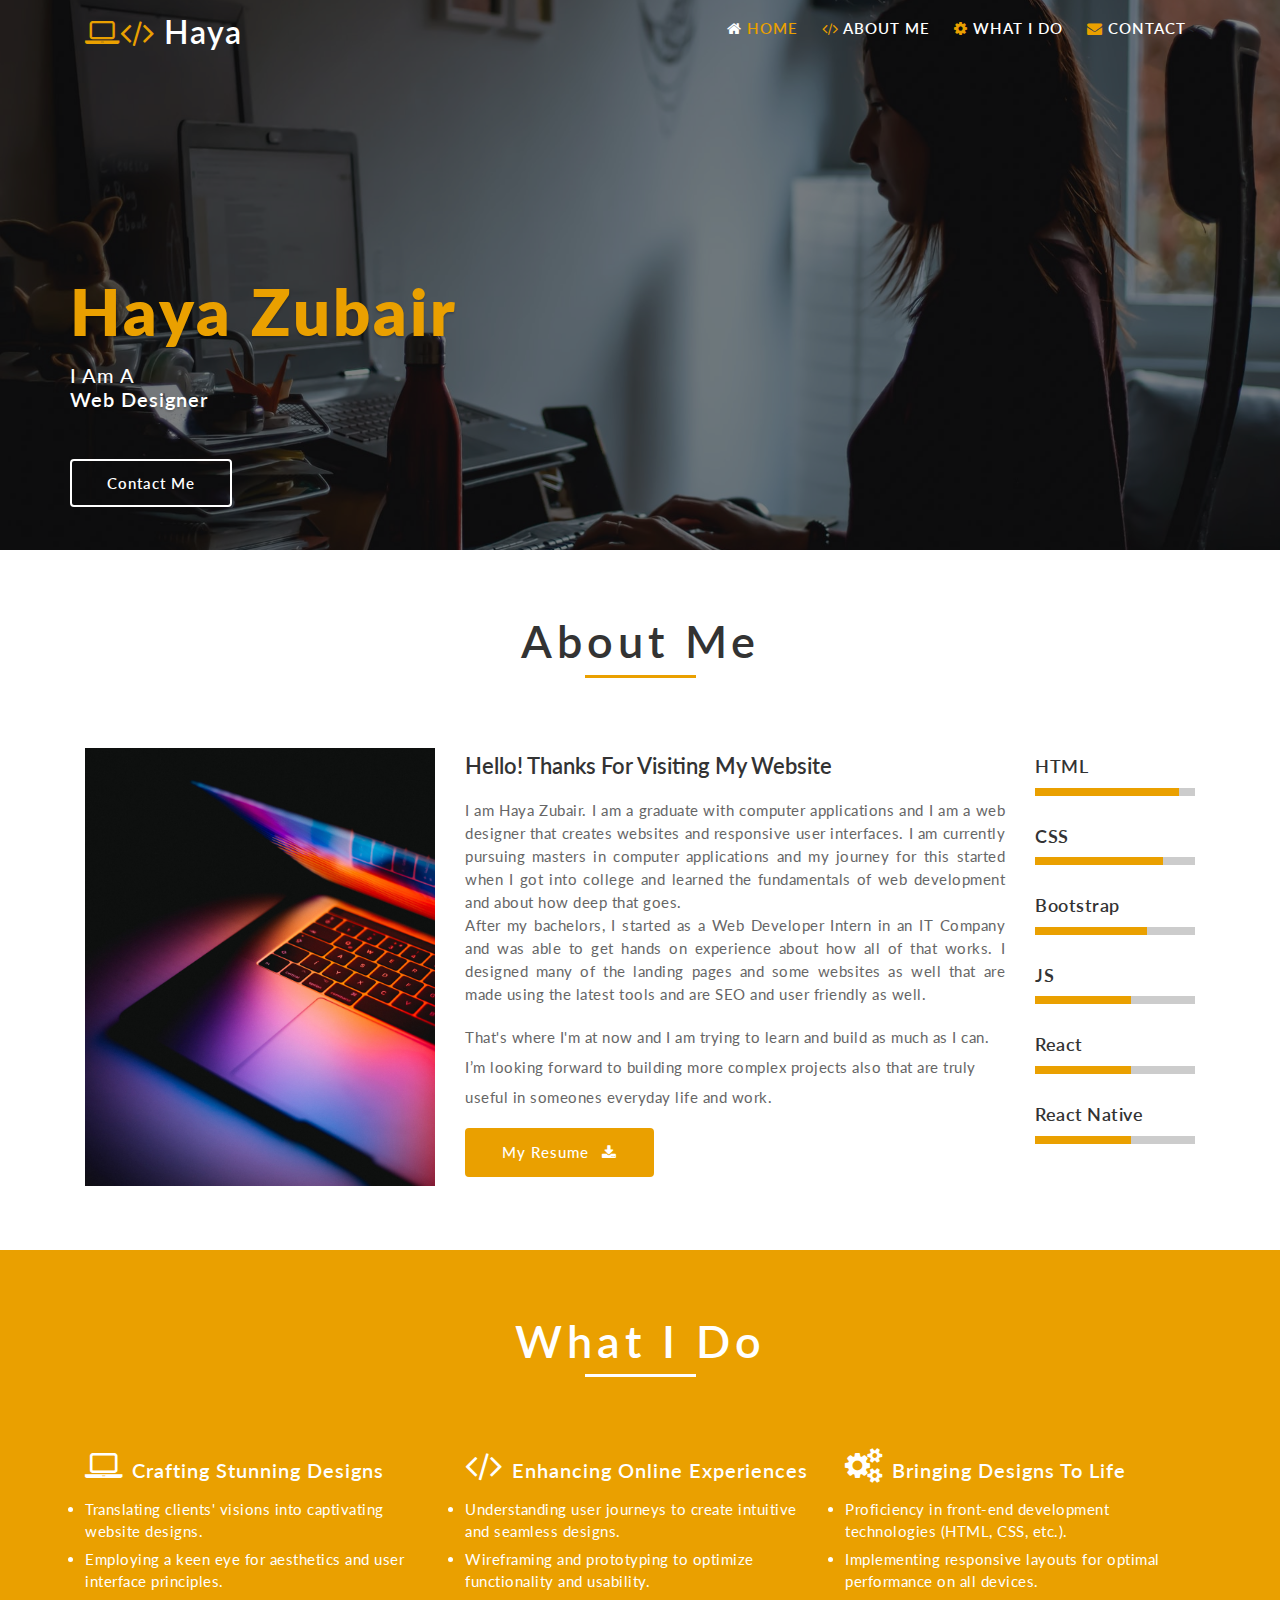
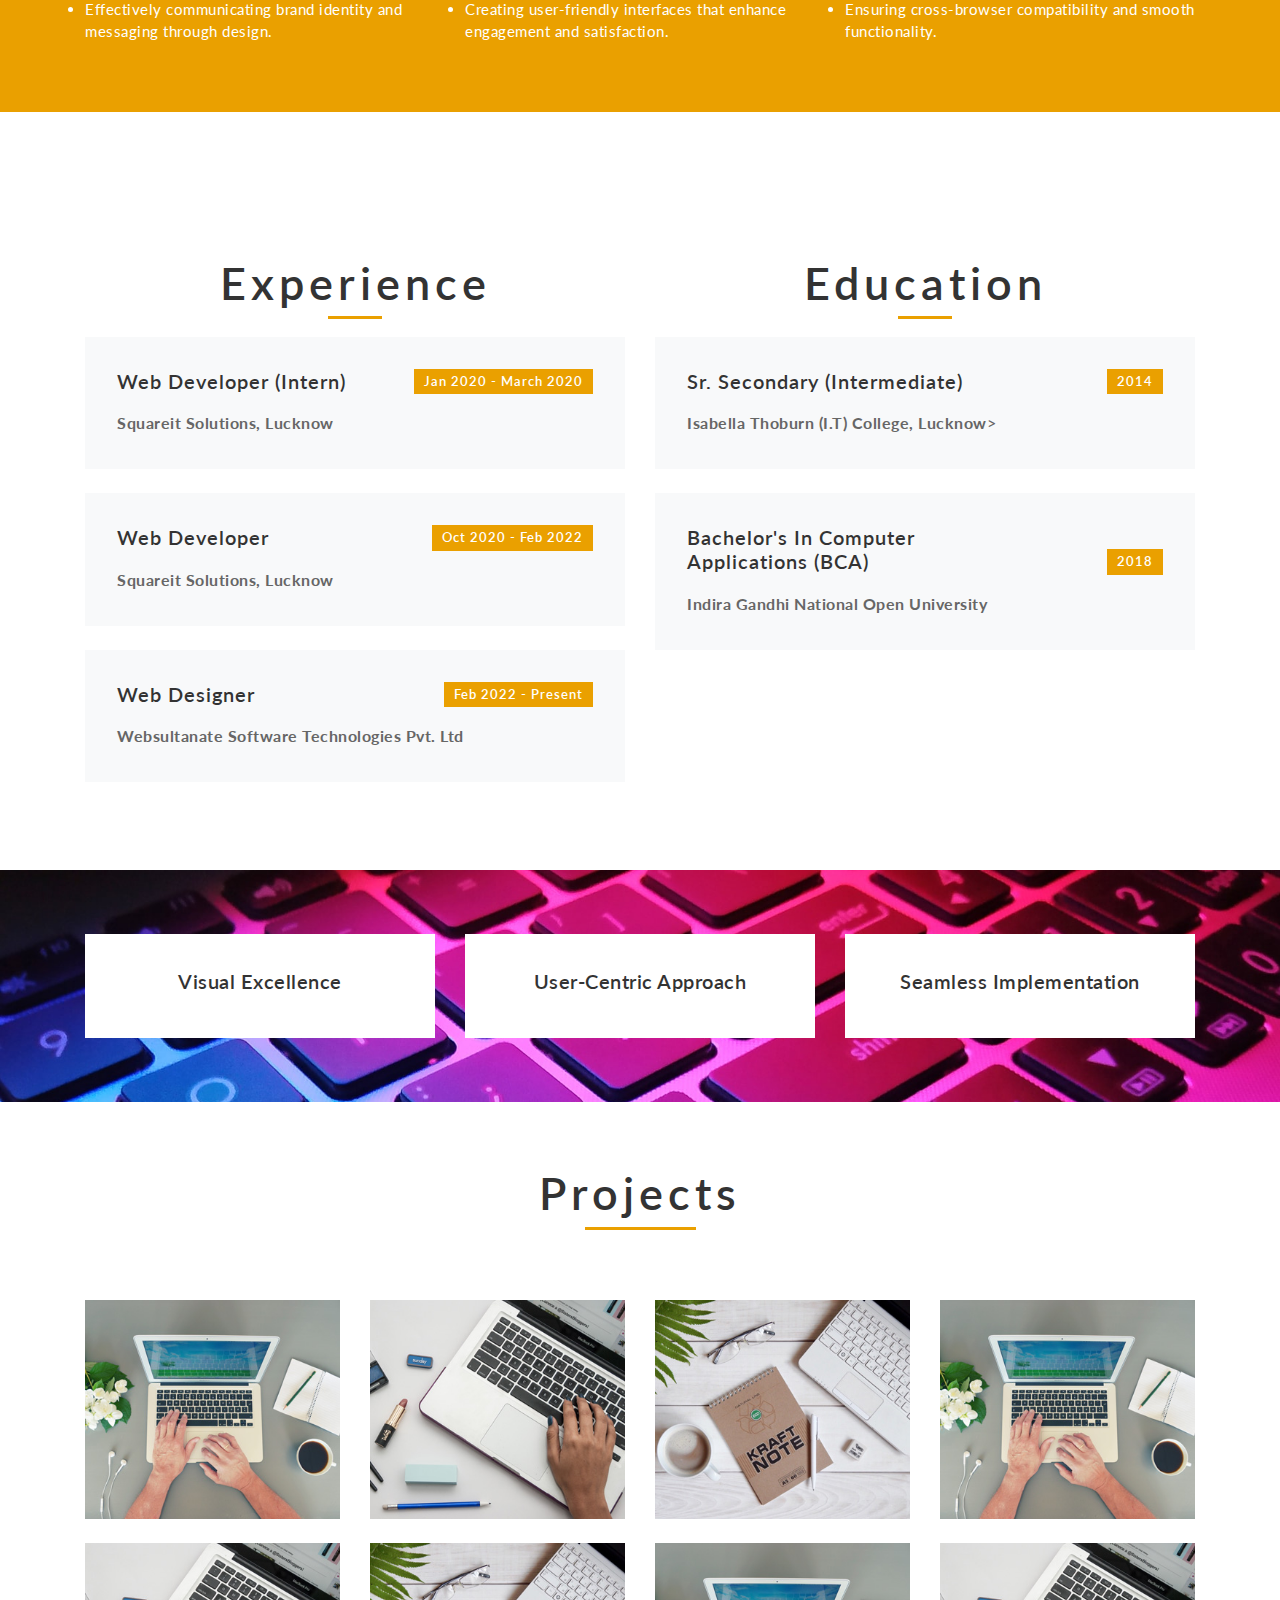
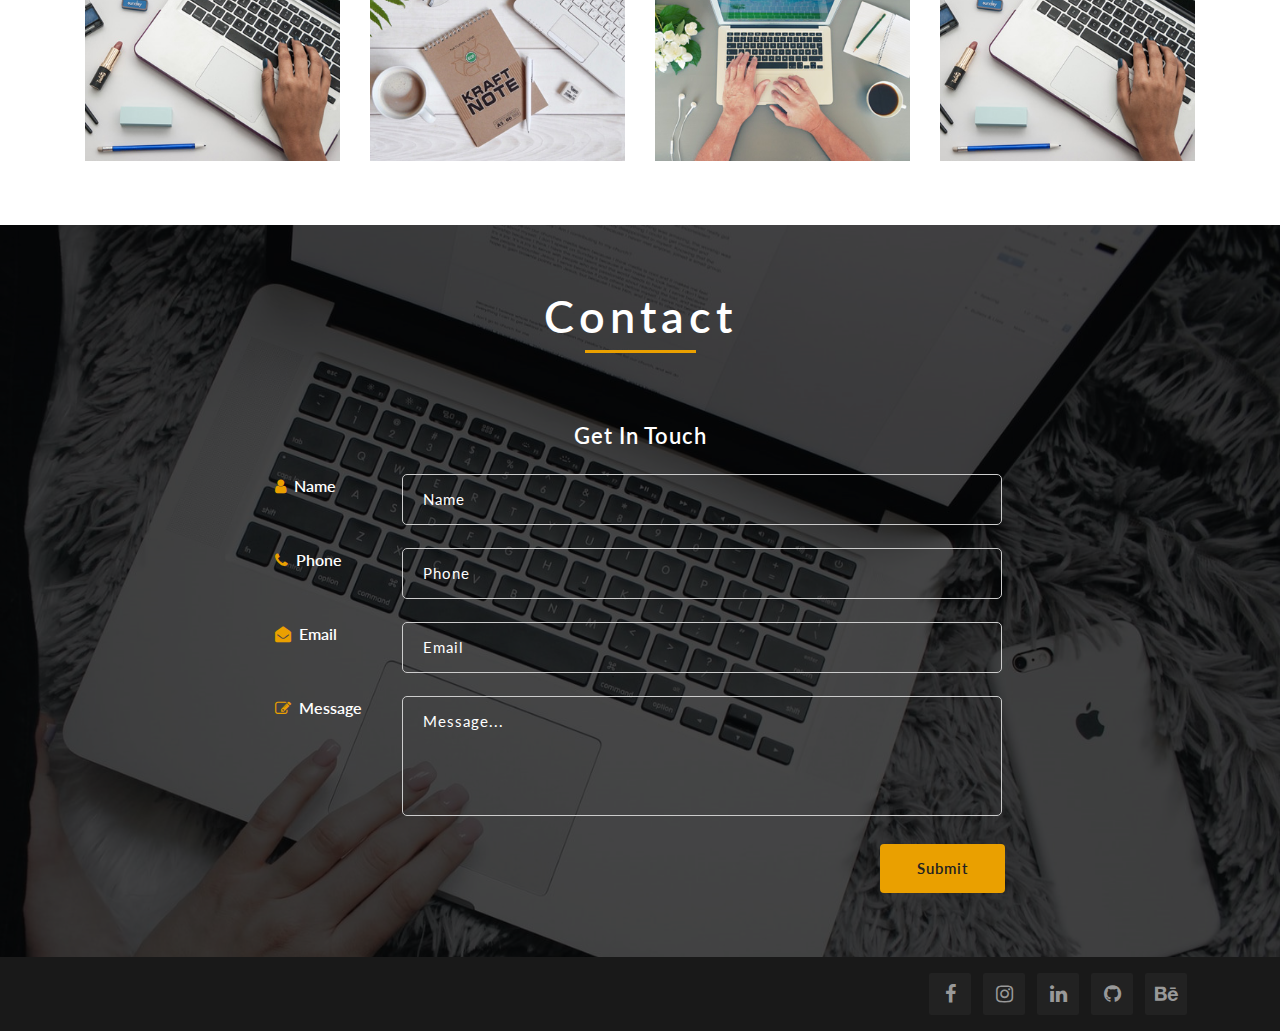
<file: index.html>
<!DOCTYPE html>
<html lang="en">
<head>
<title>My Portfolio</title>
	
	<!-- Meta tag Keywords -->
	<meta name="viewport" content="width=device-width, initial-scale=1">
	<meta charset="utf-8">
	<meta name="keywords" content="portfolio, web designer, freelance, freelance web design, web design" />
    <link rel="shortcut icon" href="favicon.png">
	<!-- scroll top script when refresh a page
	<script type="application/x-javascript">
		addEventListener("load", function () {
			setTimeout(hideURLbar, 0);
		}, false);

		function hideURLbar() {
			window.scrollTo(0, 1);
		}
	</script>
	<!--// Meta tag Keywords -->
    
	<!-- css files -->
	<link rel="stylesheet" href="css/bootstrap.css"> <!-- Bootstrap-Core-CSS -->
	<link rel="stylesheet" href="css/style.css" type="text/css" media="all" /> <!-- Style-CSS --> 
	<link rel="stylesheet" href="css/font-awesome.min.css"> <!-- Font-Awesome-Icons-CSS -->
	<!-- //css files -->
	
	<!--web font-->
    <link href="//fonts.googleapis.com/css?family=Lato:100,100i,300,300i,400,400i,700,700i,900,900i&amp;subset=latin-ext" rel="stylesheet">
	<!--//web font-->

</head>

<body>

<!-- //header -->
<header id="header">	
	<div class="container" id="home">
		<!-- nav -->
		<nav class="py-2">
        <div id="logo">
			<h1> <a href="#index.html"><span class="fa fa-laptop" aria-hidden="true"></span><span class="fa fa-code" aria-hidden="true"></span> haya</a></h1>
		</div>

        <label for="drop" class="toggle"><i class="fa fa-caret-square-o-down" aria-hidden="true"></i></label>
        <input type="checkbox" id="drop" />
            <ul class="menu mt-2">
                <li class="mr-lg-4 mr-3 active"><a href="#"><i class="fa fa-home" aria-hidden="true"></i> Home</a></li>
                <li class="mr-lg-4 mr-3"><a href="#about"><i class="fa fa-code" aria-hidden="true"></i> About Me</a></li>
                <li class="mr-lg-4 mr-3"><a href="#services"><i class="fa fa-cog" aria-hidden="true"></i> What I Do</a></li>
                <<!--li class="mr-lg-4 mr-3"><a href="#experience">Experience</a></li>-->
                <!--<li class="mr-lg-4 mr-3">
                <!-- First Tier Drop Down --
                <label for="drop-2" class="toggle">Dropdown <span class="fa fa-angle-down" aria-hidden="true"></span> </label>
                <a href="#">Dropdown <span class="fa fa-angle-down" aria-hidden="true"></span></a>
                <input type="checkbox" id="drop-2"/>
                <ul>
                    <li><a href="#blog">Blog</a></li>
                    <li><a href="#projects">Projects</a></li>
                    <li><a href="#text">Quoted Text</a></li>
                </ul>
                </li>-->
                <li><a href="#contact"><i class="fa fa-envelope" aria-hidden="true"></i> Contact</a></li>
            </ul>
        </nav>
		<!-- //nav -->
	</div>
</header>
<!-- //header -->
		
<!-- banner -->
<section class="banner">
	<div class="banner-layer">
		<div class="container">
			<div class="row w3pvt_banner_info">
				<div class="col-md-8 w3layouts_banner_margin">
					<h2 class="editContent">Haya Zubair</h2>
					<h3 class="editContent">I am a </h3>
					<h4>Web Designer</h4>
					<!--<p>Nulla viverra pharetra sem, eget pulvinar neque pharetra ac int. lorem ipsum Vestibulum. placerat placerat dolor. Vestibulum at dui nunc. Nullam eu elit neque lectus. Aliquam erat volutpat. Nullam ac mattis mi. Donec tincidunt leoelit dictum viverra luctus.</p>
					<a href="#popup1"> Read More </a>-->
					<a href="#contact"> Contact Me </a>
				</div>
			</div>
		</div>
	</div>
</section>
<!-- //banner -->	

<!-- about -->
<section class="about py-5" id="about">
	<div class="container py-3">
		<h3 class="heading">About Me</h3>
		<div class="row about-grids">
			<div class="col-lg-4 col-md-6 my-lg-0 my-5">
				<img src="images/andras-vas-Bd7gNnWJBkU-unsplash.jpg" alt="About Image" class="img-fluid" />
			</div>
			<div class="col-lg-6">
				<h4 class="">Hello! Thanks For Visiting My Website</h4>
				<p class="my-3" style="line-height: 23px;text-align: justify;">I am Haya Zubair. I am a graduate with computer applications and I am a web designer that creates websites and responsive user interfaces. I am currently pursuing masters in computer applications and my journey for this started when I got into college and learned the fundamentals of web development and about how deep that goes.
                    <br />
                    After my bachelors, I started as a Web Developer Intern in an IT Company and was able to get hands on experience about how all of that works. 
                    I designed many of the landing pages and some websites as well that are made using the latest tools and are SEO and user friendly as well.
                </p>
                <p class="my-3">
                    That's where I'm at now and I am trying to learn and build as much as I can. I’m looking forward to building more complex projects also that are truly useful in someones everyday life and work.
				</p>
				<a target="_blank" href="./assets/Haya-Zubair.pdf"> My Resume <span class="fa ml-2 fa-download"></span> </a>	
			</div>
			<div class="col-lg-2 bar-grids">
				<div class="wthree_skills" style="margin-top:5%;">
					<h6 class="mb-0"><label for="html">HTML</label></h6>
                    <progress id="html" value="90" max="100"> 95% </progress>
					<div class="my-4">
						<h6 class="mb-0"><label for="css">CSS</label></h6>
                        <progress id="css" value="80" max="100"> 95% </progress>
					</div>
					<h6 class="mb-0"><label for="bootstrap">Bootstrap</label></h6>
                    <progress id="bootstrap" value="70" max="100"> 70% </progress>
					<div class="my-4">
						<h6 class="mb-0"><label for="js">JS</label></h6>
                        <progress id="js" value="60" max="100"> 60% </progress>
					</div>
					<div class="my-4">
						<h6 class="mb-0"><label for="js">React</label></h6>
                        <progress id="js" value="60" max="100"> 60% </progress>
					</div>
					<div class="my-4">
						<h6 class="mb-0"><label for="js">React Native</label></h6>
                        <progress id="js" value="60" max="100"> 60% </progress>
					</div>
				</div>
			</div>
		</div>
	</div>
</section>
<!-- about -->

<!-- services -->
<section class="services py-5" id="services">
	<div class="container py-3">
		<h3 class="heading">What I Do</h3>
		<div class="row service-grids">
			<div class="col-lg-4 col-md-6 w3layouts w3-icon-grid1">
				<h3><span class="fa mr-2 fa-laptop" aria-hidden="true"></span>Crafting Stunning Designs</h3>
				<ul>
					<li>Translating clients' visions into captivating website designs.</li>
					<li>Employing a keen eye for aesthetics and user interface principles.</li>
					<li>Effectively communicating brand identity and messaging through design.</li>
				</ul>
			</div>
			<div class="col-lg-4 col-md-6 w3layouts mt-lg-0 mt-sm-5 mt-4 w3-icon-grid1">
				<h3><span class="fa mr-2 fa-code" aria-hidden="true"></span>Enhancing Online Experiences</h3>
				<ul>
					<li>Understanding user journeys to create intuitive and seamless designs.</li>
					<li>Wireframing and prototyping to optimize functionality and usability.</li>
					<li>Creating user-friendly interfaces that enhance engagement and satisfaction.</li>
				</ul>
			</div>
			<div class="col-lg-4 col-md-6 w3layouts mt-md-0 mt-sm-5 mt-4 w3-icon-grid1">
				<h3><span class="fa mr-2 fa-cogs" aria-hidden="true"></span>Bringing Designs to Life</h3>
				<ul>
					<li>Proficiency in front-end development technologies (HTML, CSS, etc.).</li>
					<li>Implementing responsive layouts for optimal performance on all devices.</li>
					<li>Ensuring cross-browser compatibility and smooth functionality.</li>
				</ul>
			</div>
		</div>
	</div>
</section>
<!-- //services -->

<!-- experience -->
<section class="experience py-5" id="experience">
	<div class="container py-3">
		<div class="row exp-grids">
			<div class="col-lg-6 col-md-6">
				<img src="images/exp1.jpg" alt=" " style="display:none;" class="img-fluid" />
		        <h3 class="heading" style="margin-bottom: 5%;">Experience</h3>
				<div class="exp wthree mb-4">	
					<h4>Web Developer (Intern)<span>Jan 2020 - March 2020</span></h4>
					<div class="clearfix"></div>
					<p>
						<strong>Squareit Solutions, Lucknow</strong>
					</p>
					<ul>
						<li>Writing clean and efficient HTML, CSS, and JavaScript code.</li>
						<li>Work on landing pages</li>
					</ul>
				</div>
				<div class="exp wthree mb-4">	
					<h4>Web Developer<span>Oct 2020 - Feb 2022</span></h4>
					<div class="clearfix"></div>
					<p>
						<strong>Squareit Solutions, Lucknow</strong>
					</p>
					<ul>
							<li>Translating design concepts into functional and responsive web pages.</li>
							<li>
								Creating visually appealing and intuitive website layouts and user interfaces.
								</li>
								<li>
	Applying user-centered design principles to enhance user experience.
							</li>
					</ul>
				</div>
				
				<div class="exp wthree mb-4">	
					<h4>Web Designer<span>Feb 2022 - Present</span></h4>
					<div class="clearfix"></div>
					<p>
						<strong>Websultanate Software Technologies Pvt. Ltd</strong>
					</p>
					<ul>
						<li>Collaborating with clients, project managers, and development teams to understand project requirements.</li>
						<li>Presenting design concepts and providing rationale behind design decisions.</li>
						<li>Incorporating feedback and iterating designs based on stakeholder input.</li>
						</ul>
				</div>
			</div>
			<div class="col-lg-6 col-md-6 mt-md-0 mt-4">
				<img src="images/exp2.jpg" alt=" " style="display:none;" class="img-fluid" />
		        <h3 class="heading" style="margin-bottom: 5%;">Education</h3>
				<!-- <div class="exp wthree mb-4">	
					<h4>Secondary (High School)<span>2012</span></h4>
					<div class="clearfix"></div>
					<p>
						<strong>Exon Montessori School, Lucknow</strong>>
					</p>
				</div> -->
				<div class="exp wthree mb-4">	
					<h4>Sr. Secondary (Intermediate)<span>2014</span></h4>
					<div class="clearfix"></div>
					<p>
						<strong>Isabella Thoburn (I.T) College, Lucknow</strong>>
					</p>
				</div>
				<div class="exp wthree mb-4">	
					<h4>Bachelor's In Computer <br/>Applications (BCA)<span>2018</span></h4>
					<div class="clearfix"></div>
					<p>
						<strong>Indira Gandhi National Open University</strong>
					</p>
				</div>
			</div>
			<!--<div class="col-lg-4 col-md-6 mt-lg-0 mt-4">
				<img src="images/exp3.jpg" alt=" " class="img-fluid" />
				<div class="exp wthree">	
					<h4>Web Developer <span>2007 - 2010</span></h4>
					<div class="clearfix"></div>
					<p>Nulla viverra pharetra sem, eget pulvinar neque pharetra ac int. lorem ipsum Vestibulum. placerat placerat dolor. Vestibulum at dui nunc.</p>
				</div>
			</div>-->
		</div>
	</div>
</section>
<!-- //experience -->

<!-- blog -->
<section class="blog py-5" id="blog">
	<div class="container py-3">
		<!--<h3 class="heading">Blog</h3>
		<div class="row blog-grids">
			<div class="col-lg-7">
				<h4 class="left-grid-blog">I write beautiful things</h4>
				<p class="left-grid-blog">Nulla viverra pharetra sem, eget pulvinar neque pharetra ac int. lorem ipsum Vestibulum. placerat placerat dolor. Vestibulum at dui nunc.</p>
			</div>
		</div>-->
		<div class="row">
			<div class="col-lg-4 col-md-6 w3ls">
				<div class="blog-grid1 text-center">
					<!--<h5>25th June</h5>-->
					<h4>Visual Excellence</h4>
					<!--<p>Landing Pages</p>-->
					<!--<a href="#">Read More </a>-->
				</div>
			</div>
			<div class="col-lg-4 col-md-6 w3ls mt-md-0 mt-3">
				<div class="blog-grid1 text-center">
					<!--<h5>25th June</h5>-->
					<h4>User-Centric Approach</h4>
					<!--<p>Mobile Responsive</p>-->
					<!--<a href="#">Read More </a>-->
				</div>
			</div>
			<div class="col-lg-4 col-md-6 mt-lg-0 mt-3 w3ls">
				<div class="blog-grid1 text-center">
					<!--<h5>25th June</h5>-->
					<h4>Seamless Implementation</h4>
					<!--<p>Website Design</p>-->
					<!--<a href="#">Read More </a>-->
				</div>
			</div>
		</div>
		</div>
	</div>
</section>
<!-- //blog -->

<!-- gallery -->
<div class="gallery py-5" id="projects">
	<div class="container py-3">
		<h3 class="heading">Projects</h3>
		<div class="row gallery_grid-more project-grids w3ls">
			<div class="col-lg-3 col-md-4 col-6 w3layoutsits_w3layouts_gallery_grid1">
				<a href="#popup2">
					<img src="images/exp1.jpg" alt=" " class="img-fluid" />
				</a>
			</div>
			<div class="col-lg-3 col-md-4 col-6 w3layoutsits_w3layouts_gallery_grid1">
				<a href="#popup3">
					<img src="images/exp2.jpg" alt=" " class="img-fluid" />
				</a>
			</div>
			<div class="col-lg-3 col-md-4 col-6 w3layoutsits_w3layouts_gallery_grid1 mt-md-0 mt-4">
				<a href="#popup4">
					<img src="images/exp3.jpg" alt=" " class="img-fluid" />
				</a>
			</div>
			<div class="col-lg-3 col-md-4 col-6 w3layoutsits_w3layouts_gallery_grid1 mt-lg-0 mt-4">
				<a href="#popup5">
					<img src="images/exp1.jpg" alt=" " class="img-fluid" />
				</a>
			</div>
			<div class="col-lg-3 col-md-4 col-6 w3layoutsits_w3layouts_gallery_grid1 mt-4">
				<a href="#popup6">
					<img src="images/exp2.jpg" alt=" " class="img-fluid" />
				</a>
			</div>
			<div class="col-lg-3 col-md-4 col-6 w3layoutsits_w3layouts_gallery_grid1 mt-4">
				<a href="#popup7">
					<img src="images/exp3.jpg" alt=" " class="img-fluid" />
				</a>
			</div>
			<div class="col-lg-3 col-md-4 col-6 w3layoutsits_w3layouts_gallery_grid1 mt-4">
				<a href="#popup8">
					<img src="images/exp1.jpg" alt=" " class="img-fluid" />
				</a>
			</div>
			<div class="col-lg-3 col-md-4 col-6 w3layoutsits_w3layouts_gallery_grid1 mt-4">
				<a href="#popup9">
					<img src="images/exp2.jpg" alt=" " class="img-fluid" />
				</a>
			</div>
		</div>
	</div>
</div>
<!-- //gallery --> 

<!-- text -->
<div class="contact text text-center" id="contact">
    <div class="py-lg-5 py-5" style="background:rgba(0,0,0,0.7);">
        <div class="container py-3">
        <h3 class="heading" style="color:#fff;">Contact</h3>
        <div class="row contact-grids">
            <div class="col-lg-2 contact-left">
            </div>
            <div class="col-lg-8 mt-lg-0 mt-5 contact-right">
                <h4 class="mb-4" style="color:#fff;">Get In Touch</h4>
                <form action="#" method="post" class="form">
                    <label style="color:#fff !important;"><span class="fa mr-2 fa-user" aria-hidden="true"></span>Name</label>
                    <input type="text" name="Name" value="Name" style="color:#fff;" onfocus="this.value = '';" onblur="if (this.value == '') {this.value = 'Name';}" required="">
                    <div class="clearfix"></div>
                    <label style="color:#fff !important;"><span class="fa mr-2 fa-phone" aria-hidden="true"></span>Phone</label>
                    <input type="text" name="Phone" value="Phone" style="color:#fff;" onfocus="this.value = '';" onblur="if (this.value == '') {this.value = 'Phone';}" required="">
                    <div class="clearfix"></div>
                    <label style="color:#fff !important;"><span class="fa mr-2 fa-envelope-open" aria-hidden="true"></span>Email</label>
                    <input type="email" name="Email" value="Email" style="color:#fff;" onfocus="this.value = '';" onblur="if (this.value == '') {this.value = 'Email';}" required="">
                    <div class="clearfix"></div>
                    <label style="color:#fff !important;"><span class="fa mr-2 fa-edit" aria-hidden="true"></span>Message</label>
                    <textarea name="Message" style="color:#fff;" onfocus="this.value = '';" onblur="if (this.value == '') {this.value = 'Message...';}" required="">Message...</textarea>
                    <button type="submit" class="btn">Submit</button>
                </form>
            </div>
        </div>
    </div>
    </div>
</div>
<!-- //text -->


<!-- footer -->
<footer class="py-3">
	<div class="container">
		<div class="w3layoutsinfo-grids">
			<div class="w3layouts-grid-left w3layouts-grid-right text-right">
				<div class="social">
					<ul>
						<li><a target="_blank" href="https://www.facebook.com/hayamione/"><span class="fa mr-2 fa-facebook"></span></a></li>
						<li><a target="_blank" href="https://www.instagram.com/hayamione/"><span class="fa mr-2 fa-instagram"></span></a></li>
						<li><a target="_blank" href="https://www.linkedin.com/in/haya-zubair"><span class="fa mr-2 fa-linkedin"></span></a></li>
						<li><a target="_blank" href="https://www.github.com/hayamione"><span class="fa mr-2 fa-github"></span></a></li>
						<li><a target="_blank" href="https://www.behance.net/hayazubair"><span class="fa mr-2 fa-behance"></span></a></li>
					</ul>
				</div>
			</div>
		</div>
		<!--<div class="copyright text-center">
			<p>© 2021 Haya Zubair. All Rights Reserved</p>
			<a href="#home" class="move-top scroll"><span class="fa fa-angle-up" aria-hidden="true"></span></a>
		</div>-->
	</div>
</footer>
<!-- //footer -->

<!-- popup for btn -->
<div id="popup1" class="overlay">
	<div class="popup">
		<img src="images/banner.jpg" alt="Popup Image" class="img-fluid" />
		<p class="mt-4 editContent">Nulla viverra pharetra se, eget pulvinar neque pharetra ac int. placerat placerat dolor. Vestibulum at dui nunc. Nulla viverra pharetra sem, eget pulvinar neque pharetra ac int. lorem ipsum Vestibulum. placerat placerat dolor. Vestibulum at dui nunc. Nullam eu elit neque lectus.</p>
	<a class="close" href="#">&times;</a>
	</div>
</div>
<!-- //popup for btn -->

<!-- popup for gallery -->
	<div id="popup2" class="overlay">
		<div class="popup">
			<img src="images/exp1.jpg" alt="Popup Image" class="img-fluid" />
			<p class="mt-4">Nulla viverra pharetra se, eget pulvinar neque pharetra ac int. placerat placerat dolor. Vestibulum at dui nunc. Nulla viverra pharetra sem, eget pulvinar neque pharetra ac int. lorem ipsum Vestibulum. placerat placerat dolor. Vestibulum at dui nunc. Nullam eu elit neque lectus.</p>
		<a class="close" href="#projects">&times;</a>
		</div>
	</div>
	<div id="popup3" class="overlay">
		<div class="popup">
			<img src="images/exp2.jpg" alt="Popup Image" class="img-fluid" />
			<p class="mt-4">Nulla viverra pharetra se, eget pulvinar neque pharetra ac int. placerat placerat dolor. Vestibulum at dui nunc. Nulla viverra pharetra sem, eget pulvinar neque pharetra ac int. lorem ipsum Vestibulum. placerat placerat dolor. Vestibulum at dui nunc. Nullam eu elit neque lectus.</p>
		<a class="close" href="#projects">&times;</a>
		</div>
	</div>
	<div id="popup4" class="overlay">
		<div class="popup">
			<img src="images/exp3.jpg" alt="Popup Image" class="img-fluid" />
			<p class="mt-4">Nulla viverra pharetra se, eget pulvinar neque pharetra ac int. placerat placerat dolor. Vestibulum at dui nunc. Nulla viverra pharetra sem, eget pulvinar neque pharetra ac int. lorem ipsum Vestibulum. placerat placerat dolor. Vestibulum at dui nunc. Nullam eu elit neque lectus.</p>
		<a class="close" href="#projects">&times;</a>
		</div>
	</div>
	<div id="popup5" class="overlay">
		<div class="popup">
			<img src="images/exp1.jpg" alt="Popup Image" class="img-fluid" />
			<p class="mt-4">Nulla viverra pharetra se, eget pulvinar neque pharetra ac int. placerat placerat dolor. Vestibulum at dui nunc. Nulla viverra pharetra sem, eget pulvinar neque pharetra ac int. lorem ipsum Vestibulum. placerat placerat dolor. Vestibulum at dui nunc. Nullam eu elit neque lectus.</p>
		<a class="close" href="#projects">&times;</a>
		</div>
	</div>
	<div id="popup6" class="overlay">
		<div class="popup">
			<img src="images/exp2.jpg" alt="Popup Image" class="img-fluid" />
			<p class="mt-4">Nulla viverra pharetra se, eget pulvinar neque pharetra ac int. placerat placerat dolor. Vestibulum at dui nunc. Nulla viverra pharetra sem, eget pulvinar neque pharetra ac int. lorem ipsum Vestibulum. placerat placerat dolor. Vestibulum at dui nunc. Nullam eu elit neque lectus.</p>
		<a class="close" href="#projects">&times;</a>
		</div>
	</div>
	<div id="popup7" class="overlay">
		<div class="popup">
			<img src="images/exp3.jpg" alt="Popup Image" class="img-fluid" />
			<p class="mt-4">Nulla viverra pharetra se, eget pulvinar neque pharetra ac int. placerat placerat dolor. Vestibulum at dui nunc. Nulla viverra pharetra sem, eget pulvinar neque pharetra ac int. lorem ipsum Vestibulum. placerat placerat dolor. Vestibulum at dui nunc. Nullam eu elit neque lectus.</p>
		<a class="close" href="#projects">&times;</a>
		</div>
	</div>
	<div id="popup8" class="overlay">
		<div class="popup">
			<img src="images/exp1.jpg" alt="Popup Image" class="img-fluid" />
			<p class="mt-4">Nulla viverra pharetra se, eget pulvinar neque pharetra ac int. placerat placerat dolor. Vestibulum at dui nunc. Nulla viverra pharetra sem, eget pulvinar neque pharetra ac int. lorem ipsum Vestibulum. placerat placerat dolor. Vestibulum at dui nunc. Nullam eu elit neque lectus.</p>
		<a class="close" href="#projects">&times;</a>
		</div>
	</div>
	<div id="popup9" class="overlay">
		<div class="popup">
			<img src="images/exp2.jpg" alt="Popup Image" class="img-fluid" />
			<p class="mt-4">Nulla viverra pharetra se, eget pulvinar neque pharetra ac int. placerat placerat dolor. Vestibulum at dui nunc. Nulla viverra pharetra sem, eget pulvinar neque pharetra ac int. lorem ipsum Vestibulum. placerat placerat dolor. Vestibulum at dui nunc. Nullam eu elit neque lectus.</p>
		<a class="close" href="#projects">&times;</a>
		</div>
	</div>
<!-- //popup for gallery -->

    <script>
        // When the user scrolls down 20px from the top of the document, show the button
        window.onscroll = function () {
            scrollFunction()
        };

        function scrollFunction() {
            if (document.body.scrollTop > 20 || document.documentElement.scrollTop > 20) {
                document.getElementById("header").setAttribute("style", "position:fixed;background: rgba(0,0,0,0.9);");
            }
            else {
                document.getElementById("header").setAttribute("style", "position:absolute;background: transparent;");
            }
        }

        // When the user clicks on the button, scroll to the top of the document
        function topFunction() {
            document.body.scrollTop = 0;
            document.documentElement.scrollTop = 0;
        }
    </script>

</body>
</html>
</file>
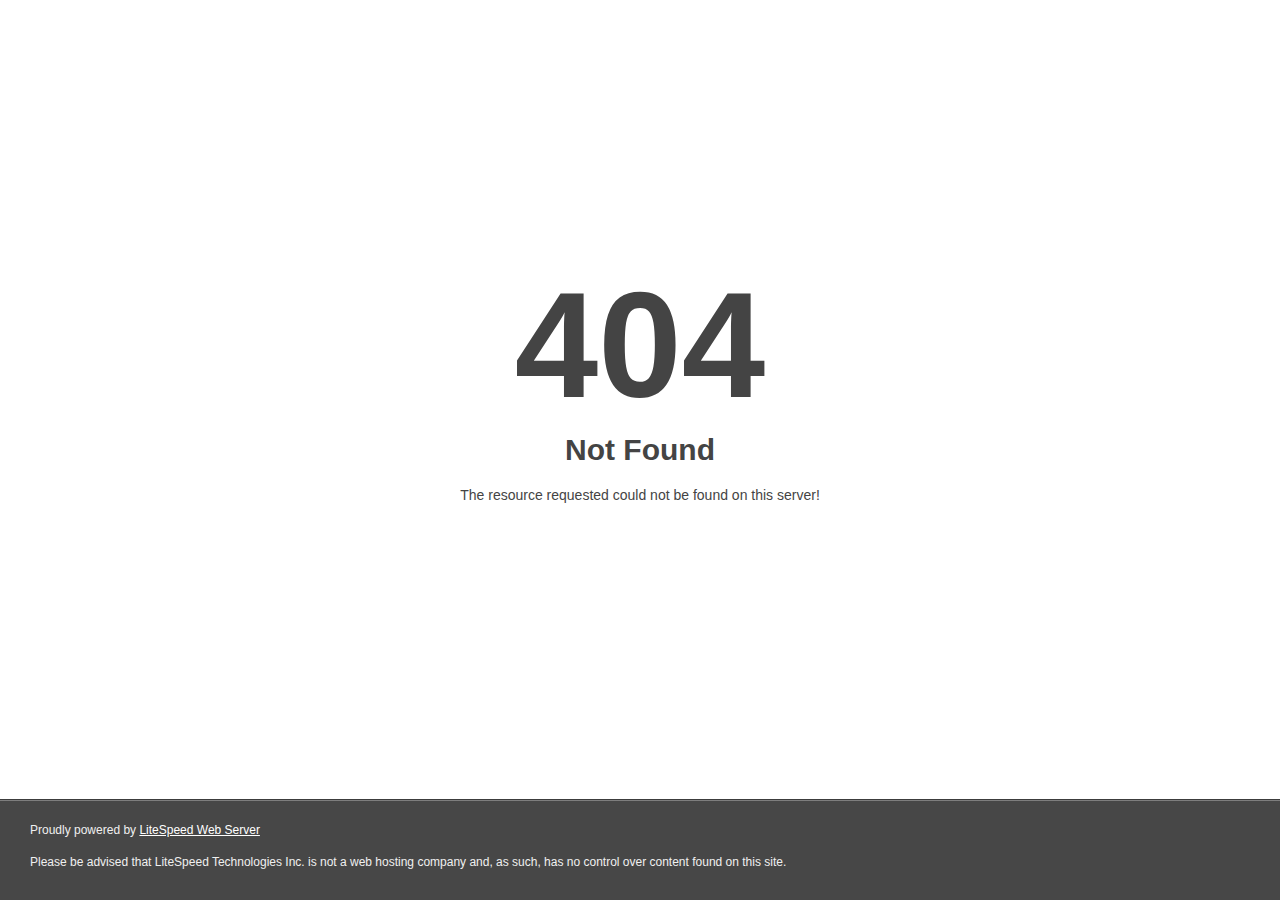
<file: blog-single.html>
<!DOCTYPE html>
<html style="height:100%">
<head>
<meta name="viewport" content="width=device-width, initial-scale=1, shrink-to-fit=no" >
<title> 404 Not Found
</title></head>
<body style="color: #444; margin:0;font: normal 14px/20px Arial, Helvetica, sans-serif; height:100%; background-color: #fff;">
<div style="height:auto; min-height:100%; ">     <div style="text-align: center; width:800px; margin-left: -400px; position:absolute; top: 30%; left:50%;">
        <h1 style="margin:0; font-size:150px; line-height:150px; font-weight:bold;">404</h1>
<h2 style="margin-top:20px;font-size: 30px;">Not Found
</h2>
<p>The resource requested could not be found on this server!</p>
</div></div><div style="color:#f0f0f0; font-size:12px;margin:auto;padding:0px 30px 0px 30px;position:relative;clear:both;height:100px;margin-top:-101px;background-color:#474747;border-top: 1px solid rgba(0,0,0,0.15);box-shadow: 0 1px 0 rgba(255, 255, 255, 0.3) inset;">
<br>Proudly powered by  <a style="color:#fff;" href="http://www.litespeedtech.com/error-page">LiteSpeed Web Server</a><p>Please be advised that LiteSpeed Technologies Inc. is not a web hosting company and, as such, has no control over content found on this site.</p></div></body></html>
</file>
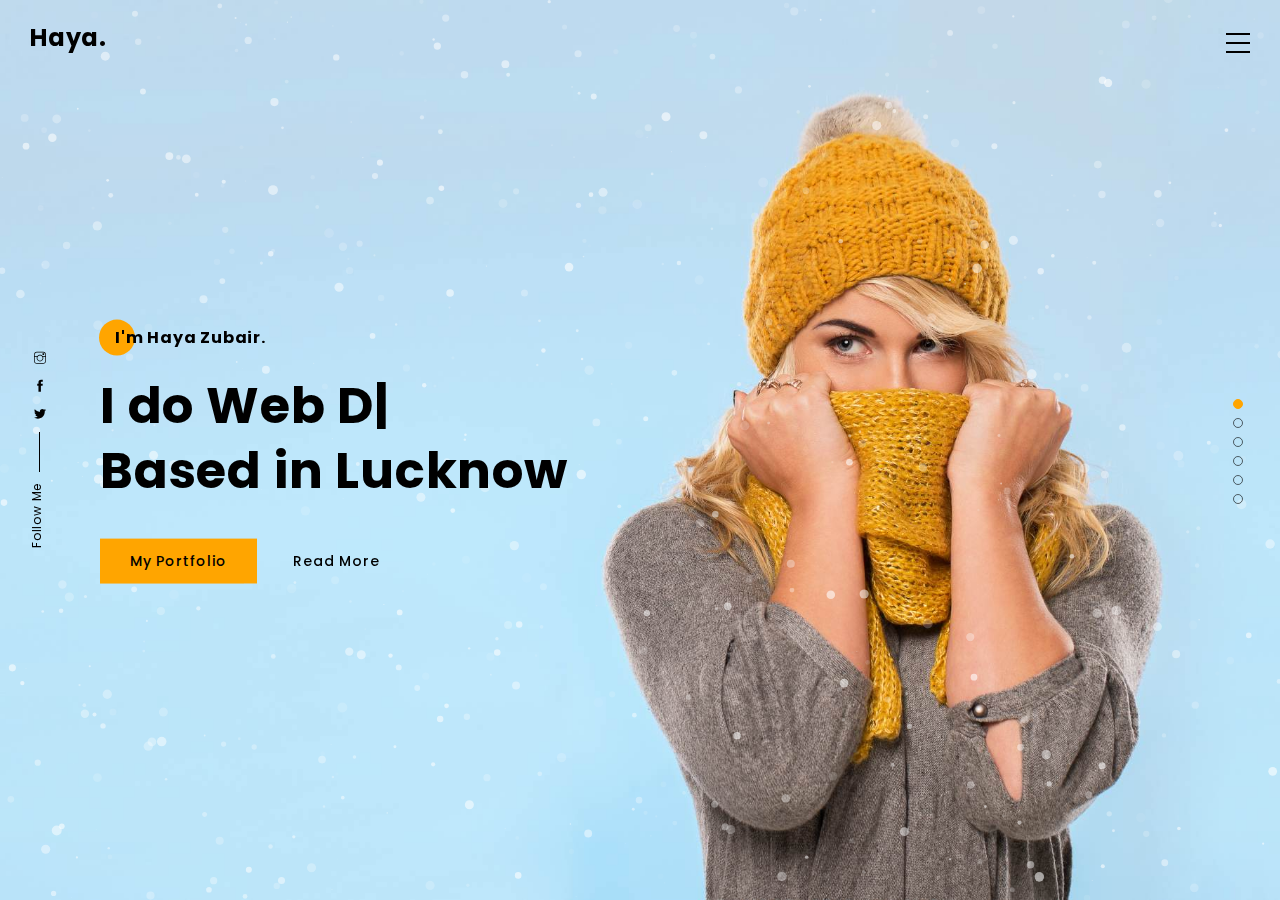
<file: home-01.html>
<!DOCTYPE html>
<html dir="ltr" lang="en">

<head>
    <title>Haya Zubair</title>
    <meta charset="UTF-8">
    <meta name="viewport" content="width=device-width,height=device-height,initial-scale=1,maximum-scale=1">
    <meta name="description" content="">
    <meta name="keywords" content="">
    <link rel="shortcut icon" href="favicon.png">
    <link rel="stylesheet" href="https://fonts.googleapis.com/css?family=Poppins:100,300,500,600,700,900&amp;display=swap">
    <link rel="stylesheet" href="assets/css/bootstrap.min.css">
    <link rel="stylesheet" href="assets/css/plugins.min.css">
    <link rel="stylesheet" href="assets/css/styles.css">
    <link rel="stylesheet" href="assets/css/skin-1.css">
</head>

<body>
    <!-- Loading -->
    <!--<div id="preloader" class="preloader">
        <div class="preloader-inner">
            <div class="preloader-1"></div>
        </div>
    </div>-->
    <!-- / -->
    <!-- Start Header -->
    <header class="site-header">
        <div class="header-logo">
            <a href="index.html" title="Web Designer">Haya.</a>
        </div>
        <div class="header-menu button-open-sidenav">
            <a href="#">
                <span></span>
            </a>
        </div>
        <div class="header-follow">
            <ul>
                <li>
                    <a href="http://instagram.com/hayamione"><i class="ti-instagram"></i></a>
                </li>
                <li>
                    <a href="https://www.facebook.com/hayamione"><i class="ti-facebook"></i></a>
                </li>
                <li>
                    <a href="https://twitter.com/hayamione"><i class="ti-twitter-alt"></i></a>
                </li>
            </ul>
            <p>Follow Me</p>
        </div>
    </header>
    <!-- End Header -->
    <!-- Start Sidenav -->
    <div class="site-sidenav">
        <div class="sidenav-menu">
            <h2 class="logo">haya zubair
                </>
            </h2>
            <button class="button button-close-sidenav"></button>
            <ul class="menu">
                <li>
                    <a href="#home">Home</a>
                    <!-- <i class="ti-arrow-right"></i> -->
                </li>
                <li>
                    <a href="#about">About</a>
                    <!-- <i class="ti-arrow-right"></i> -->
                </li>
                <li>
                    <a href="#resume">Resume</a>
                    <!-- <i class="ti-arrow-right"></i> -->
                </li>
                <li>
                    <a href="#services">Services</a>
                    <!-- <i class="ti-arrow-right"></i> -->
                </li>
                <li>
                    <a href="#portfolio">Portfolio</a>
                    <!-- <i class="ti-arrow-right"></i> -->
                </li>
                <!--<li>
                    <a href="#testimonials">Testimonials</a>
                    <i class="ti-arrow-right"></i>
                </li>
                <li>
                    <a href="#blog">Blog</a>
                    <i class="ti-arrow-right"></i>
                </li>-->
                <li>
                    <a href="#contact">Contact</a>
                    <!-- <i class="ti-arrow-right"></i> -->
                </li>
            </ul>
        </div>
        <span class="sidenav-close"></span>
    </div>
    <!-- End Sidenav -->
    <!-- Start Wrapper -->
    <div id="site-wrapper">
        <!-- Start Hero -->
        <section class="section section-hero section-hero-1 overlay-image" style="background-image: url(assets/images/designer-hero-1.jpg);">
            <div class="hero-content">
                <div id="particles-js-two" class="particles-js"></div>
                <div class="container">
                    <div class="row row-0">
                        <div class="col-lg-8">
                            <div class="hero-box">
                                <p class="hero-icon"><span>I'm Haya Zubair.</span></p>
                                <h1>I do <span class="typed" id="type1"></span>
                                    <br> Based in Lucknow</h1>
                                <a href="#portfolio" class="button button-md button-primary">My Portfolio</a>
                                <a href="#about" class="button button-md">Read More</a>
                            </div>
                        </div>
                    </div>
                </div>
            </div>
        </section>
        <!-- End Hero -->

        <!-- Start About -->
        <section id="about" class="section section-about section-about-1 pp-scrollable">
            <div class="display-screen">
                <div class="container">
                    <div class="row">
                        <div class="col-lg-5">
                            <div class="section-box">
                                <div class="section-box-image overlay-image" style="background-image: url(assets/images/designer-about.jpg);"></div>
                            </div>
                        </div>
                        <div class="col-lg-7">
                            <div class="about-content">
                                <div class="section-title section-title-3">
                                    <h2><span>About Me</span></h2>
                                    <h3><span>Hello, I am Haya Zubair.</span></h3>
                                    <div class="divider divider-1"></div>
                                    <p>Lorem ipsum dolor sit amet, consectetur adipisicing elit, sed do eiusmod tempor incididunt ut labore et dolore magna aliqua. Ut enim ad minim enim veniam, quis nostrud exercitation ullamco laboris nisi ut aliquip ex
                                        ea commodo consequat.</p>
                                </div>
                                <ul class="row">
                                    <li class="col-12 col-sm-12 col-md-4">
                                        <div class="feature-item">
                                            <span class="icon ti-ruler-pencil"></span>
                                            <div class="feature-item-content">
                                                <h5>Web design</h5>
                                                <!--<p>Lorem ipsum dolor sit amet Consectetur adipisicing elit.</p>-->
                                            </div>
                                        </div>
                                    </li>
                                    <li class="col-12 col-sm-12 col-md-4">
                                        <div class="feature-item">
                                            <span class="icon ti-ruler-pencil"></span>
                                            <div class="feature-item-content">
                                                <h5>Web Development</h5>
                                                <!--<p>Lorem ipsum dolor sit amet Consectetur adipisicing elit.</p>-->
                                            </div>
                                        </div>
                                    </li>
                                    <li class="col-12 col-sm-12 col-md-4">
                                        <div class="feature-item">
                                            <span class="icon ti-brush-alt"></span>
                                            <div class="feature-item-content">
                                                <h5>Web Maintenance</h5>
                                                <!--<p>Lorem ipsum dolor sit amet Consectetur adipisicing elit.</p>-->
                                            </div>
                                        </div>
                                    </li>
                                    <!--<li class="col-12 col-sm-12 col-md-6">
                                        <div class="feature-item">
                                            <span class="icon ti-mobile"></span>
                                            <div class="feature-item-content">
                                                <h5>Mobile Apps</h5>
                                                <p>Lorem ipsum dolor sit amet Consectetur adipisicing elit.</p>
                                            </div>
                                        </div>
                                    </li>
                                    <li class="col-12 col-sm-12 col-md-6">
                                        <div class="feature-item">
                                            <span class="icon ti-mobile"></span>
                                            <div class="feature-item-content">
                                                <h5>UI/UX Designer</h5>
                                                <p>Lorem ipsum dolor sit amet Consectetur adipisicing elit.</p>
                                            </div>
                                        </div>
                                    </li>
                                    <li class="col-12 col-sm-12 col-md-6">
                                        <div class="feature-item">
                                            <span class="icon ti-mobile"></span>
                                            <div class="feature-item-content">
                                                <h5>Marketing Online</h5>
                                                <p>Lorem ipsum dolor sit amet Consectetur adipisicing elit.</p>
                                            </div>
                                        </div>
                                    </li>-->
                                </ul>
                            </div>
                        </div>
                    </div>
                </div>
            </div>
        </section>
        <!-- End About -->
        <!-- Start Resume -->
        <section id="resume" class="section section-resume section-resume-1 pp-scrollable">
            <div class="display-screen">
                <div class="section-title-2">
                    <div class="container">
                        <div class="inner max-w-576">
                            <h2><span>Resume</span></h2>
                            <h3>Education & Experience</h3>
                            <div class="divider divider-1-reverse divider-1-1"></div>
                            <div class="divider divider-1-reverse divider-1-2"></div>
                        </div>
                    </div>
                </div>
                <div class="container container-resume">
                    <div class="row">
                        <div class="col-md-6">
                            <div class="resume-row">
                                <h4 class="resume-title">Education</h4>
                                <ul>
                                    <li>
                                        <div class="resume-item">
                                            <div class="resume-head">
                                                <span class="resume-icon ti-crown"></span>
                                                <h5>Intermediate</h5>
                                                <h6>I.T College | Lucknow <small>(2014)</small></h6>
                                            </div>
                                            <div class="resume-body">
                                                <p><b>Subjects : </b>Physics, Chemistry & Maths <b>| CGPA : </b>7.6</p>
                                            </div>
                                        </div>
                                    </li>
                                    <li>
                                        <div class="resume-item">
                                            <div class="resume-head">
                                                <span class="resume-icon ti-cup"></span>
                                                <h5>BCA (Bachelors in Computer Applications)</h5>
                                                <h6>Indira Gandhi Natinal Open University | Delhi <small>(2019)</small></h6>
                                            </div>
                                            <div class="resume-body">
                                                <p>Final Year Project In Jobseeker Management Website using Asp.net, C# and MS SQL Server</p>
                                            </div>
                                        </div>
                                    </li>
                                    <li>
                                        <div class="resume-item">
                                            <div class="resume-head">
                                                <span class="resume-icon ti-ruler-alt-2"></span>
                                                <h5>MCA (Masters in Computer Applications)</h5>
                                                <h6>Indira Gandhi Natinal Open University | Delhi <small>(Present)</small></h6>
                                            </div>
                                            <div class="resume-body">
                                                <p>Final Year Project In Mobile Shopping Website using Asp.net, C# and MS SQL Server</p>
                                            </div>
                                        </div>
                                    </li>
                                </ul>
                            </div>
                        </div>
                        <div class="col-md-6">
                            <div class="resume-row">
                                <h4 class="resume-title">Work</h4>
                                <ul>
                                    <li>
                                        <div class="resume-item">
                                            <div class="resume-head">
                                                <span class="resume-icon ti-pencil-alt"></span>
                                                <h5>Web Developer (Intern)</h5>
                                                <h6>Squareit Solutions | Lucknow <small>(Jan 2020 - March 2020)</small></h6>
                                            </div>
                                            <div class="resume-body">
                                                <p>- Actively work on the designing of webpages (landing pages) and websites on Asp.net MVC.</p>
                                            </div>
                                        </div>
                                    </li>
                                    <li>
                                        <div class="resume-item">
                                            <div class="resume-head">
                                                <span class="resume-icon ti-heart"></span>
                                                <h5>Front End Developer</h5>
                                                <h6>Squareit Solutions | Lucknow <small>(Oct 2020- Present)</small></h6>
                                            </div>
                                            <div class="resume-body">
                                                <p>- Worked with database as well with basic SQL.<br/> - Actively work on the designing of webpages (landing pages) and websites on Asp.net MVC.</p>
                                            </div>
                                        </div>
                                    </li>
                                    <!--<li>
                                        <div class="resume-item">
                                            <div class="resume-head">
                                                <span class="resume-icon ti-paint-bucket"></span>
                                                <h5>Back-End Developer</h5>
                                                <h6>Facebook INC | New York <small>(2016-2018)</small></h6>
                                            </div>
                                            <div class="resume-body">
                                                <p>Nulla consequat massa quis enim. Donec pede justo, fringilla vel, aliquet nec, vulputate eget, arcu. In enim justo.</p>
                                            </div>
                                        </div>
                                    </li>-->
                                </ul>
                            </div>
                        </div>
                    </div>
                </div>
                <!-- <div class="container">
                    <div class="row">
                        <div class="col-sm-6 col-xl-4">
                            <div class="skills-item">
                                <div class="section-title section-title-3">
                                    <h5><span>Web Design</span></h5>
                                    <div class="progress-count">
                                        <span class="progress-count">100%</span>
                                    </div>
                                    <div class="progress">
                                        <div class="progress-bar progress-bar-striped progress-bar-animated bg-primary" role="progressbar" aria-valuenow="100" aria-valuemin="0" aria-valuemax="100" style="width: 100%"></div>
                                    </div>
                                </div>
                            </div>
                        </div>
                        <div class="col-sm-6 col-xl-4">
                            <div class="skills-item">
                                <div class="section-title section-title-3">
                                    <h5><span>Mobile Apps</span></h5>
                                    <div class="progress-count">
                                        <span class="progress-count">90%</span>
                                    </div>
                                    <div class="progress">
                                        <div class="progress-bar progress-bar-striped progress-bar-animated bg-primary" role="progressbar" aria-valuenow="90" aria-valuemin="0" aria-valuemax="100" style="width: 90%"></div>
                                    </div>
                                </div>
                            </div>
                        </div>
                        <div class="col-sm-6 col-xl-4">
                            <div class="skills-item">
                                <div class="section-title section-title-3">
                                    <h5><span>Graphic Design</span></h5>
                                    <div class="progress-count">
                                        <span class="progress-count">75%</span>
                                    </div>
                                    <div class="progress">
                                        <div class="progress-bar progress-bar-striped progress-bar-animated bg-primary" role="progressbar" aria-valuenow="75" aria-valuemin="0" aria-valuemax="100" style="width: 75%"></div>
                                    </div>
                                </div>
                            </div>
                        </div>
                        <div class="col-sm-6 col-xl-4">
                            <div class="skills-item">
                                <div class="section-title section-title-3">
                                    <h5><span>Creativity</span></h5>
                                    <div class="progress-count">
                                        <span class="progress-count">100%</span>
                                    </div>
                                    <div class="progress">
                                        <div class="progress-bar progress-bar-striped progress-bar-animated bg-primary" role="progressbar" aria-valuenow="100" aria-valuemin="0" aria-valuemax="100" style="width: 100%"></div>
                                    </div>
                                </div>
                            </div>
                        </div>
                        <div class="col-sm-6 col-xl-4">
                            <div class="skills-item">
                                <div class="section-title section-title-3">
                                    <h5><span>Design Creation</span></h5>
                                    <div class="progress-count">
                                        <span class="progress-count">75%</span>
                                    </div>
                                    <div class="progress">
                                        <div class="progress-bar progress-bar-striped progress-bar-animated bg-primary" role="progressbar" aria-valuenow="75" aria-valuemin="0" aria-valuemax="100" style="width: 75%"></div>
                                    </div>
                                </div>
                            </div>
                        </div>
                        <div class="col-sm-6 col-xl-4">
                            <div class="skills-item">
                                <div class="section-title section-title-3">
                                    <h5><span>Marketing online</span></h5>
                                    <div class="progress-count">
                                        <span class="progress-count">50%</span>
                                    </div>
                                    <div class="progress">
                                        <div class="progress-bar progress-bar-striped progress-bar-animated bg-primary" role="progressbar" aria-valuenow="50" aria-valuemin="0" aria-valuemax="100" style="width: 50%"></div>
                                    </div>
                                </div>
                            </div>
                        </div>
                    </div>
                </div> -->
            </div>
        </section>
        <!-- End Resume -->
        <!-- Start Services -->
        <section id="services" class="section section-services section-services-1 pp-scrollable">
            <div class="display-screen">
                <div class="section-title-2">
                    <div class="container">
                        <div class="inner max-w-576">
                            <h2><span>Services</span></h2>
                            <h3>Let's See My Services</h3>
                            <div class="divider divider-1-reverse divider-1-1"></div>
                            <div class="divider divider-1-reverse divider-1-2"></div>
                        </div>
                    </div>
                </div>
                <div class="container">
                    <div class="owl-carousel carousel-services-1 carousel-style-1">
                        <div class="item">
                            <div class="inner">
                                <span class="icon ti-crown"></span>
                                <h3>LANDING PAGE DESIGN</h3>
                                <p>Lorem ipsum dolor sit amet consectetur adipisicing elit incididunt ut labore et dolore</p>
                            </div>
                        </div>
                        <div class="item">
                            <div class="inner">
                                <span class="icon ti-ruler-pencil"></span>
                                <h3>WEB MAINTENANCE</h3>
                                <p>Lorem ipsum dolor sit amet consectetur adipisicing elit incididunt ut labore et dolore</p>
                            </div>
                        </div>
                        <div class="item">
                            <div class="inner">
                                <span class="icon ti-image"></span>
                                <h3>WEBSITE DEVELOPMENT</h3>
                                <p>Lorem ipsum dolor sit amet consectetur adipisicing elit incididunt ut labore et dolore</p>
                            </div>
                        </div>
                        <div class="item">
                            <div class="inner">
                                <span class="icon ti-cup"></span>
                                <h3>LOGO DESIGN</h3>
                                <p>Lorem ipsum dolor sit amet consectetur adipisicing elit incididunt ut labore et dolore</p>
                            </div>
                        </div>
                        <div class="item">
                            <div class="inner">
                                <span class="icon ti-brush-alt"></span>
                                <h3>GRAPHIC DESIGN</h3>
                                <p>Lorem ipsum dolor sit amet consectetur adipisicing elit incididunt ut labore et dolore</p>
                            </div>
                        </div>
                    </div>
                </div>
                <span class="section-circle-side left"></span>
            </div>
        </section>
        <!-- End Services -->

        <!-- Start Portfolio -->
        <section id="portfolio" class="section section-portfolio section-portfolio-1 pp-scrollable portfolio-gallery">
            <div class="display-screen">
                <div class="section-title-2">
                    <div class="container">
                        <div class="inner max-w-576">
                            <h2><span>Portfolio</span></h2>
                            <h3>Let's See My Work</h3>
                            <div class="divider divider-1-reverse divider-1-1"></div>
                            <div class="divider divider-1-reverse divider-1-2"></div>
                        </div>
                    </div>
                </div>
                <div class="container">
                    <div class="data-filters">
                        <ul class="data-filters-links">
                            <li class="active" data-filter="all">All Works</li>
                            <li data-filter="1">Web design</li>
                            <li data-filter="2">Mobile Apps</li>
                            <li data-filter="3">Branding</li>
                        </ul>
                        <ul class="row data-filters-items justify-content-md-center">
                            <li class="col-6 col-sm-6 col-md-4 col-lg-3 col-xl-3" data-filter="1">
                                <div class="portfolio-item">
                                    <div class="portfolio-image overlay-image" style="background-image: url(assets/images/portfolio/designer-item-1.jpg)"></div>
                                    <div class="portfolio-info">
                                        <div class="portfolio-link portfolio-zoom">
                                            <a href="assets/images/portfolio/designer-item-1.jpg" class="button button-circle button-circle-md button-primary" title="Web design">
                                                <i class="ti-fullscreen"></i>
                                            </a>
                                        </div>
                                        <p>Crearive Design</p>
                                        <h4>Web design</h4>
                                    </div>
                                </div>
                            </li>
                            <li class="col-6 col-sm-6 col-md-4 col-lg-3 col-xl-3" data-filter="2">
                                <div class="portfolio-item">
                                    <div class="portfolio-image overlay-image" style="background-image: url(assets/images/portfolio/designer-item-2.jpg)"></div>
                                    <div class="portfolio-info">
                                        <div class="portfolio-link portfolio-zoom">
                                            <a href="assets/images/portfolio/designer-item-2.jpg" class="button button-circle button-circle-md button-primary" title="Mobile Apps">
                                                <i class="ti-fullscreen"></i>
                                            </a>
                                        </div>
                                        <p>Crearive Design</p>
                                        <h4>Mobile Apps</h4>
                                    </div>
                                </div>
                            </li>
                            <li class="col-6 col-sm-6 col-md-4 col-lg-3 col-xl-3" data-filter="3">
                                <div class="portfolio-item">
                                    <div class="portfolio-image overlay-image" style="background-image: url(assets/images/portfolio/designer-item-3.jpg)"></div>
                                    <div class="portfolio-info">
                                        <div class="portfolio-link portfolio-zoom">
                                            <a href="assets/images/portfolio/designer-item-3.jpg" class="button button-circle button-circle-md button-primary" title="Branding">
                                                <i class="ti-fullscreen"></i>
                                            </a>
                                        </div>
                                        <p>Crearive Design</p>
                                        <h4>Branding</h4>
                                    </div>
                                </div>
                            </li>
                            <li class="col-6 col-sm-6 col-md-4 col-lg-3 col-xl-3" data-filter="1">
                                <div class="portfolio-item">
                                    <div class="portfolio-image overlay-image" style="background-image: url(assets/images/portfolio/designer-item-4.jpg)"></div>
                                    <div class="portfolio-info">
                                        <div class="portfolio-link portfolio-zoom">
                                            <a href="assets/images/portfolio/designer-item-4.jpg" class="button button-circle button-circle-md button-primary" title="Web design">
                                                <i class="ti-fullscreen"></i>
                                            </a>
                                        </div>
                                        <p>Crearive Design</p>
                                        <h4>Web design</h4>
                                    </div>
                                </div>
                            </li>
                            <li class="col-6 col-sm-6 col-md-4 col-lg-3 col-xl-3" data-filter="2">
                                <div class="portfolio-item">
                                    <div class="portfolio-image overlay-image" style="background-image: url(assets/images/portfolio/designer-item-5.jpg)"></div>
                                    <div class="portfolio-info">
                                        <div class="portfolio-link portfolio-zoom">
                                            <a href="assets/images/portfolio/designer-item-5.jpg" class="button button-circle button-circle-md button-primary" title="Mobile Apps">
                                                <i class="ti-fullscreen"></i>
                                            </a>
                                        </div>
                                        <p>Crearive Design</p>
                                        <h4>Mobile Apps</h4>
                                    </div>
                                </div>
                            </li>
                            <li class="col-6 col-sm-6 col-md-4 col-lg-3 col-xl-3" data-filter="3">
                                <div class="portfolio-item">
                                    <div class="portfolio-image overlay-image" style="background-image: url(assets/images/portfolio/designer-item-6.jpg)"></div>
                                    <div class="portfolio-info">
                                        <div class="portfolio-link portfolio-zoom">
                                            <a href="assets/images/portfolio/designer-item-6.jpg" class="button button-circle button-circle-md button-primary" title="Branding">
                                                <i class="ti-fullscreen"></i>
                                            </a>
                                        </div>
                                        <p>Crearive Design</p>
                                        <h4>Branding</h4>
                                    </div>
                                </div>
                            </li>
                            <li class="col-6 col-sm-6 col-md-4 col-lg-3 col-xl-3" data-filter="1">
                                <div class="portfolio-item">
                                    <div class="portfolio-image overlay-image" style="background-image: url(assets/images/portfolio/designer-item-7.jpg)"></div>
                                    <div class="portfolio-info">
                                        <div class="portfolio-link portfolio-zoom">
                                            <a href="assets/images/portfolio/designer-item-7.jpg" class="button button-circle button-circle-md button-primary" title="Web Design">
                                                <i class="ti-fullscreen"></i>
                                            </a>
                                        </div>
                                        <p>Crearive Design</p>
                                        <h4>Web Design</h4>
                                    </div>
                                </div>
                            </li>
                            <li class="col-6 col-sm-6 col-md-4 col-lg-3 col-xl-3" data-filter="2">
                                <div class="portfolio-item">
                                    <div class="portfolio-image overlay-image" style="background-image: url(assets/images/portfolio/designer-item-8.jpg)"></div>
                                    <div class="portfolio-info">
                                        <div class="portfolio-link portfolio-zoom">
                                            <a href="assets/images/portfolio/designer-item-8.jpg" class="button button-circle button-circle-md button-primary" title="Mobile Apps">
                                                <i class="ti-fullscreen"></i>
                                            </a>
                                        </div>
                                        <p>Crearive Design</p>
                                        <h4>Mobile Apps</h4>
                                    </div>
                                </div>
                            </li>
                            <li class="col-6 col-sm-6 col-md-4 col-lg-3 col-xl-3" data-filter="3">
                                <div class="portfolio-item">
                                    <div class="portfolio-image overlay-image" style="background-image: url(assets/images/portfolio/designer-item-9.jpg)"></div>
                                    <div class="portfolio-info">
                                        <div class="portfolio-link portfolio-zoom">
                                            <a href="assets/images/portfolio/designer-item-9.jpg" class="button button-circle button-circle-md button-primary" title="Mobile Apps">
                                                <i class="ti-fullscreen"></i>
                                            </a>
                                        </div>
                                        <p>Crearive Design</p>
                                        <h4>Mobile Apps</h4>
                                    </div>
                                </div>
                            </li>
                            <li class="col-6 col-sm-6 col-md-4 col-lg-3 col-xl-3" data-filter="4">
                                <div class="portfolio-item">
                                    <div class="portfolio-image overlay-image" style="background-image: url(assets/images/portfolio/designer-item-10.jpg)"></div>
                                    <div class="portfolio-info">
                                        <div class="portfolio-link portfolio-zoom">
                                            <a href="assets/images/portfolio/designer-item-10.jpg" class="button button-circle button-circle-md button-primary" title="Branding">
                                                <i class="ti-fullscreen"></i>
                                            </a>
                                        </div>
                                        <p>Crearive Design</p>
                                        <h4>Branding</h4>
                                    </div>
                                </div>
                            </li>
                        </ul>
                    </div>
                </div>
            </div>
        </section>
        <!-- End Portfolio -->

        <!-- Start Testimonials -->
        <!--<section id="testimonials" class="section section-testimonials section-testimonials-1 pp-scrollable">
            <div class="display-screen">
                <div class="section-title-2">
                    <div class="container">
                        <div class="inner max-w-576">
                            <h2><span>Testimonials</span></h2>
                            <h3>Customer’s Stories</h3>
                            <div class="divider divider-1-reverse divider-1-1"></div>
                            <div class="divider divider-1-reverse divider-1-2"></div>
                        </div>
                    </div>
                </div>
                <div class="container">
                    <div class="row">
                        <div class="col-lg-6 col-xl-6">
                            <div class="owl-carousel carousel-testimonials-1 carousel-style-2">
                                <div class="testimonials-item testimonials-clients">
                                    <div class="type">
                                        <span>Clients</span>
                                    </div>
                                    <p>You've saved our business! I can't say enough about you. We were treated like royalty. We can't understand how we've been living without you.</p>
                                    <div class="author">
                                        <img src="assets/images/clients/item-4.jpg" alt="Relevant textual alternative">
                                        <h4>Rabie Maxwell</h4>
                                        <h5>My Customer</h5>
                                    </div>
                                </div>
                                <div class="testimonials-item testimonials-clients">
                                    <div class="type">
                                        <span>Clients</span>
                                    </div>
                                    <p>Dude, your stuff is the bomb! I love your system. It's all good. I was treated like royalty. Keep up the excellent work. I will definitely be ordering again!</p>
                                    <div class="author">
                                        <img src="assets/images/clients/item-5.jpg" alt="Relevant textual alternative">
                                        <h4>Sara Wander</h4>
                                        <h5>My Customer</h5>
                                    </div>
                                </div>
                                <div class="testimonials-item testimonials-clients">
                                    <div class="type">
                                        <span>Clients</span>
                                    </div>
                                    <p>You've saved our business! I can't say enough about you. We were treated like royalty. We can't understand how we've been living without you.</p>
                                    <div class="author">
                                        <img src="assets/images/clients/item-6.jpg" alt="Relevant textual alternative">
                                        <h4>Emy Jacman</h4>
                                        <h5>My Customer</h5>
                                    </div>
                                </div>
                            </div>
                        </div>
                        <div class="col-lg-6 col-xl-6">
                            <div class="owl-carousel carousel-testimonials-1 carousel-style-2">
                                <div class="testimonials-item testimonials-clients">
                                    <div class="type">
                                        <span>Partners</span>
                                    </div>
                                    <p>Dude, your stuff is the bomb! I love your system. It's all good. I was treated like royalty. Keep up the excellent work. I will definitely be ordering again!</p>
                                    <div class="author">
                                        <img src="assets/images/clients/item-1.jpg" alt="Relevant textual alternative">
                                        <h4>Kourosh Neyestani</h4>
                                        <h5>Web Developer</h5>
                                    </div>
                                </div>
                                <div class="testimonials-item testimonials-clients">
                                    <div class="type">
                                        <span>Partners</span>
                                    </div>
                                    <p>You've saved our business! I can't say enough about you. We were treated like royalty. We can't understand how we've been living without you.</p>
                                    <div class="author">
                                        <img src="assets/images/clients/item-2.jpg" alt="Relevant textual alternative">
                                        <h4>Rabie Maxwell</h4>
                                        <h5>Web Designer</h5>
                                    </div>
                                </div>
                                <div class="testimonials-item testimonials-clients">
                                    <div class="type">
                                        <span>Partners</span>
                                    </div>
                                    <p>Dude, your stuff is the bomb! Thank you so much for your help. You've saved our business! Just what I was looking for. It's exactly what I've been looking for.</p>
                                    <div class="author">
                                        <img src="assets/images/clients/item-3.jpg" alt="Relevant textual alternative">
                                        <h4>James Maxwell</h4>
                                        <h5>SEO Manager</h5>
                                    </div>
                                </div>
                            </div>
                        </div>
                    </div>
                    <div class="div-center text-center lets-work">
                        <a href="#" class="button button-md button-primary">let's work together</a>
                    </div>
                </div>
            </div>
        </section>-->
        <!-- End Testimonials -->

        <!-- Start Blog -->
        <!--<section id="blog" class="section section-blog section-blog-1 pp-scrollable">
    <div class="display-screen">
                        <div class="section-title-2">
                    <div class="container">
                        <div class="inner max-w-576">
                            <h2><span>Blog</span></h2>
                            <h3>Let's See My Work</h3>
                            <div class="divider divider-1-reverse divider-1-1"></div>
                            <div class="divider divider-1-reverse divider-1-2"></div>
                        </div>
                    </div>
                </div>
        <div class="container">
            <div class="owl-carousel carousel-blog-1 carousel-style-1" data-items="3" data-margin="30">
                <div class="post-item">
                    <a href="blog-single.html">
                        <div class="post-image" style="background-image: url(assets/images/blog/designer-item-1.jpg);"></div>
                    </a>
                    <div class="post-content">
                        <span class="post-icon ti-light-bulb"></span>
                        <div class="post-data">
                            <h4 class="post-title">
                                <a href="blog-single.html">What Has Happened to All of the Web Design Ideas?</a>
                            </h4>
                            <div class="post-date"><i class="ti-time"></i>May 15th, 2019</div>
                        </div>
                    </div>
                </div>
                <div class="post-item">
                    <a href="blog-single.html">
                        <div class="post-image" style="background-image: url(assets/images/blog/designer-item-2.jpg);"></div>
                    </a>
                    <div class="post-content">
                        <span class="post-icon ti-mobile"></span>
                        <div class="post-data">
                            <h4 class="post-title">
                                <a href="blog-single.html">The Best Sale Marketer Of The Next Year</a>
                            </h4>
                            <div class="post-date"><i class="ti-time"></i>May 15th, 2019</div>
                        </div>
                    </div>
                </div>
                <div class="post-item">
                    <a href="blog-single.html">
                        <div class="post-image" style="background-image: url(assets/images/blog/designer-item-3.jpg);"></div>
                    </a>
                    <div class="post-content">
                        <span class="post-icon ti-paint-bucket"></span>
                        <div class="post-data">
                            <h4 class="post-title">
                                <a href="blog-single.html">What Gets In The Way Of Stategy</a>
                            </h4>
                            <div class="post-date"><i class="ti-time"></i>May 15th, 2019</div>
                        </div>
                    </div>
                </div>
                <div class="post-item">
                    <a href="blog-single.html">
                        <div class="post-image" style="background-image: url(assets/images/blog/designer-item-4.jpg);"></div>
                    </a>
                    <div class="post-content">
                        <span class="post-icon ti-light-bulb"></span>
                        <div class="post-data">
                            <h4 class="post-title">
                                <a href="blog-single.html">How To Create Great Logo For Your Business</a>
                            </h4>
                            <div class="post-date"><i class="ti-time"></i>May 15th, 2019</div>
                        </div>
                    </div>
                </div>
            </div>
        </div>
    </div>
</section>-->
        <!-- End Blog -->

        <!-- Start Contact Me -->
        <section id="contact" class="section section-contact section-contact-1 pp-scrollable">
            <div class="display-screen">
                <div class="container">
                    <div class="row">
                        <div class="col-lg-5">
                            <div class="section-box">
                                <div class="section-box-image overlay-image" style="background-image: url(assets/images/designer-contact.jpg);"></div>
                            </div>
                        </div>
                        <div class="col-lg-7">
                            <div class="about-content test">
                                <div class="section-title section-title-3">
                                    <h2><span>Contact</span></h2>
                                    <h3>Get in touch with me today.</h3>
                                    <div class="divider divider-1"></div>
                                    <p>Lorem ipsum dolor sit amet, consectetur adipisicing elit, sed do eiusmod tempor incididunt ut labore et dolore magna aliqua. Ut enim ad minim enim veniam, quis nostrud exercitation ullamco laboris nisi ut aliquip ex
                                        ea commodo consequat.</p>
                                </div>
                                <form id="contact__form" method="post" data-netlify="true" class="form form-1">
                                    <div class="row">
                                        <div class="col-12 col-sm-12 col-md-6">
                                            <div class="form-item">
                                                <input type="text" id="userName" name="name" required />
                                                <label for="userName">Your Name</label>
                                            </div>
                                        </div>
                                        <div class="col-12 col-sm-12 col-md-6">
                                            <div class="form-item">
                                                <input type="email" id="userEmail" name="email" required />
                                                <label for="userEmail">Your Email</label>
                                            </div>
                                        </div>
                                        <div class="col-12">
                                            <div class="form-item">
                                                <textarea id="content" name="message" required></textarea>
                                                <label for="content">Your Message</label>
                                            </div>
                                        </div>
                                        <div class="col-12">
                                            <button class="button button-md button-primary" name="submit" type="submit">Send Message</button>
                                        </div>
                                    </div>
                                </form>
                            </div>
                        </div>
                    </div>
                </div>
            </div>
        </section>
        <!-- End Contact Me -->

    </div>
    <!-- End Wrapper -->
    <script src="assets/js/jquery.min.js"></script>
    <script src="assets/js/bootstrap.min.js"></script>
    <script src="assets/js/plugins.min.js"></script>
    <script src="assets/js/main-scripts.js"></script>
    <!--====================================================================
                                Only used on DEMO
    ====================================================================-->
    <!--<div class="miro-demo">
    <div class="miro-demo-panel">
        <span class="miro-demo-close">
            <i class="ti-close"></i>
        </span>
        <span class="miro-demo-title">Demo Options</span>
        <span class="miro-demo-subtitle">- Color Schemes</span>
        <ul class="miro-demo-colors">
            <li class="miro-demo-color-1" style="background-color: orange;"></li>
            <li class="miro-demo-color-2" style="background-color: #de5881;"></li>
            <li class="miro-demo-color-3" style="background-color: #0b7554;"></li>
            <li class="miro-demo-color-4" style="background-color: #7b1f29;"></li>
            <li class="miro-demo-color-5" style="background-color: #00b7b8;"></li>
            <li class="miro-demo-color-6" style="background-color: #33b5e5;"></li>
        </ul>
        <ul class="miro-demo-colors">
            <li class="miro-demo-color-7" style="background-color: #1d3268;"></li>
            <li class="miro-demo-color-8" style="background-color: #00897b;"></li>
            <li class="miro-demo-color-9" style="background-color: #ff5e14;"></li>
            <li class="miro-demo-color-10" style="background-color: #fdb415;"></li>
            <li class="miro-demo-color-11" style="background-color: #c89454;"></li>
            <li class="miro-demo-color-12" style="background-color: hotpink;"></li>
        </ul>
        <br />
        <span class="miro-demo-subtitle">- Layouts</span>
        <ul class="row miro-demo-pages">
            <li class="col-6">
                <a href="home-1.html" title="miro HTML5 Template">
                    <img src="assets/images/demos/1.jpg" alt="miro HTML5 Template" />
                    <span>Demo 1</span>
                </a>
            </li>
            <li class="col-6">
                <a href="home-2.html" title="miro HTML5 Template">
                    <img src="assets/images/demos/2.jpg" alt="miro HTML5 Template" />
                    <span>Demo 2</span>
                </a>
            </li>
            <li class="col-6">
                <a href="home-3.html" title="miro HTML5 Template">
                    <img src="assets/images/demos/3.jpg" alt="miro HTML5 Template" />
                    <span>Demo 3</span>
                </a>
            </li>
            <li class="col-6">
                <a href="home-4.html" title="miro HTML5 Template">
                    <img src="assets/images/demos/4.jpg" alt="miro HTML5 Template" />
                    <span>Demo 4</span>
                </a>
            </li>
            <li class="col-6">
                <a href="home-5.html" title="miro HTML5 Template">
                    <img src="assets/images/demos/5.jpg" alt="miro HTML5 Template" />
                    <span>Demo 5</span>
                </a>
            </li>
            <li class="col-6">
                <a href="home-6.html" title="miro HTML5 Template">
                    <img src="assets/images/demos/6.jpg" alt="miro HTML5 Template" />
                    <span>Demo 6</span>
                </a>
            </li>
        </ul>
        <span class="miro-demo-subtitle">- Layouts (RTL Version)</span>
        <ul class="row miro-demo-pages">
            <li class="col-6">
                <a href="home-rtl-1.html" title="miro HTML5 Template">
                    <img src="assets/images/demos/1-rtl.jpg" alt="miro HTML5 Template" />
                    <span>Demo 1 (RTL)</span>
                </a>
            </li>
            <li class="col-6">
                <a href="home-rtl-2.html" title="miro HTML5 Template">
                    <img src="assets/images/demos/2-rtl.jpg" alt="miro HTML5 Template" />
                    <span>Demo 2 (RTL)</span>
                </a>
            </li>
            <li class="col-6">
                <a href="home-rtl-3.html" title="miro HTML5 Template">
                    <img src="assets/images/demos/3-rtl.jpg" alt="miro HTML5 Template" />
                    <span>Demo 3 (RTL)</span>
                </a>
            </li>
            <li class="col-6">
                <a href="home-rtl-4.html" title="miro HTML5 Template">
                    <img src="assets/images/demos/4-rtl.jpg" alt="miro HTML5 Template" />
                    <span>Demo 4 (RTL)</span>
                </a>
            </li>
            <li class="col-6">
                <a href="home-rtl-5.html" title="miro HTML5 Template">
                    <img src="assets/images/demos/5-rtl.jpg" alt="miro HTML5 Template" />
                    <span>Demo 5 (RTL)</span>
                </a>
            </li>
            <li class="col-6">
                <a href="home-rtl-6.html" title="miro HTML5 Template">
                    <img src="assets/images/demos/6-rtl.jpg" alt="miro HTML5 Template" />
                    <span>Demo 6 (RTL)</span>
                </a>
            </li>
        </ul>
    </div>
    <div class="miro-demo-toggle">
        <i class="ti-settings"></i>
    </div>
</div>-->
    <script>
        $(".miro-demo .miro-demo-close").on("click", function() {
            $(".miro-demo").removeClass("active");
        });
        $(".miro-demo .miro-demo-toggle").on("click", function() {
            $(".miro-demo").toggleClass("active");
        });
        $(".miro-demo-color-1").on("click", function() {
            document.documentElement.style.setProperty("--primary", "orange");
            document.documentElement.style.setProperty("--primary-1", "#ff8800");
        });
        $(".miro-demo-color-2").on("click", function() {
            document.documentElement.style.setProperty("--primary", "#de5881");
            document.documentElement.style.setProperty("--primary-1", "rgb(252, 90, 171)");
        });
        $(".miro-demo-color-3").on("click", function() {
            document.documentElement.style.setProperty("--primary", "#0b7554");
            document.documentElement.style.setProperty("--primary-1", "#339266");
        });
        $(".miro-demo-color-4").on("click", function() {
            document.documentElement.style.setProperty("--primary", "#7b1f29");
            document.documentElement.style.setProperty("--primary-1", "darkred");
        });
        $(".miro-demo-color-5").on("click", function() {
            document.documentElement.style.setProperty("--primary", "#00b7b8");
            document.documentElement.style.setProperty("--primary-1", "#339266");
        });
        $(".miro-demo-color-6").on("click", function() {
            document.documentElement.style.setProperty("--primary", "#33b5e5");
            document.documentElement.style.setProperty("--primary-1", "rgb(158, 221, 241)");
        });
        $(".miro-demo-color-7").on("click", function() {
            document.documentElement.style.setProperty("--primary", "#1d3268");
            document.documentElement.style.setProperty("--primary-1", "#132041");

        });
        $(".miro-demo-color-8").on("click", function() {
            document.documentElement.style.setProperty("--primary", "#00897b");
            document.documentElement.style.setProperty("--primary-1", "#004d40");
        });
        $(".miro-demo-color-9").on("click", function() {
            document.documentElement.style.setProperty("--primary", "#ff5e14");
            document.documentElement.style.setProperty("--primary-1", "#bf360c");
        });
        $(".miro-demo-color-10").on("click", function() {
            document.documentElement.style.setProperty("--primary", "#ffa000");
            document.documentElement.style.setProperty("--primary-1", "#f57c00");
        });
        $(".miro-demo-color-11").on("click", function() {
            document.documentElement.style.setProperty("--primary", "#c89454");
            document.documentElement.style.setProperty("--primary-1", "#a37946");
        });
        $(".miro-demo-color-12").on("click", function() {
            document.documentElement.style.setProperty("--primary", "#ff69b4");
            document.documentElement.style.setProperty("--primary-1", "#eb328e");
        });
    </script>
    <!--====================================================================
                                For Demo Only
    ====================================================================-->
</body>

</html>
</file>
<file: css/style.css>
/*--
Author: W3layouts
Author URL: http://w3layouts.com
License: Creative Commons Attribution 3.0 Unported
License URL: http://creativecommons.org/licenses/by/3.0/
--*/

html {
  scroll-behavior: smooth;
}
body {
  padding: 0;
  margin: 0;
  background: #fff;
  position: relative;
  font-family: "Lato", sans-serif;
}
body a {
  transition: 0.5s all;
  -webkit-transition: 0.5s all;
  -moz-transition: 0.5s all;
  -o-transition: 0.5s all;
  -ms-transition: 0.5s all;
}
a:hover {
  text-decoration: none;
}
input[type="button"],
input[type="submit"],
.contact-form input[type="submit"] {
  transition: 0.5s all;
  -webkit-transition: 0.5s all;
  -moz-transition: 0.5s all;
  -o-transition: 0.5s all;
  -ms-transition: 0.5s all;
}
h1,
h2,
h3,
h4,
h5,
h6 {
  margin: 0;
}
p {
  margin: 0;
}
ul {
  margin: 0;
  padding: 0;
}
label {
  margin: 0;
}
img {
  width: 100%;
}

/* header */

/*-- //header --*/

/* CSS Document */
header {
  position: absolute;
  z-index: 9;
  width: 100%;
  top: 0;
  background: transparent;
}

.toggle,
[id^="drop"] {
  display: none;
}

/* Giving a background-color to the nav container. */
nav {
  margin: 0;
  padding: 0;
}

#logo a {
  float: left;
  font-size: 0.8em;
  text-transform: capitalize;
  display: initial;
  margin: 0;
  letter-spacing: 1px;
  color: #fff;
  font-weight: 600;
}
#logo a span {
  color: #eaa000;
}

/* Since we'll have the "ul li" "float:left"
 * we need to add a clear after the container. */

nav:after {
  content: "";
  display: table;
  clear: both;
}

/* Removing padding, margin and "list-style" from the "ul",
 * and adding "position:reltive" */
nav ul {
  float: right;
  padding: 0;
  margin: 0;
  list-style: none;
  position: relative;
}

/* Positioning the navigation items inline */
nav ul li {
  margin: 0px;
  display: inline-block;
  float: left;
}

/* Styling the links */
nav a {
  color: #fff;
  text-transform: uppercase;
  font-weight: 600;
  font-size: 15px;
  letter-spacing: 1px;
  padding-left: 0;
  padding-right: 0;
  padding: 5px 0;
}
.menu > li:first-child > a > i {
  color: #fff !important;
}
.menu > li > a > i {
  color: #eaa000 !important;
}

nav ul li ul li:hover {
  background: #f8f9fa;
}

/* Background color change on Hover */
nav a:hover {
  color: #eaa000;
}
.menu li.active a {
  color: #eaa000;
}

/* Hide Dropdowns by Default
 * and giving it a position of absolute */
nav ul ul {
  display: none;
  position: absolute;
  /* has to be the same number as the "line-height" of "nav a" */
  top: 30px;
  background: #fff;
  padding: 10px;
}

/* Display Dropdowns on Hover */
nav ul li:hover > ul {
  display: inherit;
}

/* Fisrt Tier Dropdown */
nav ul ul li {
  width: 170px;
  float: none;
  display: list-item;
  position: relative;
}
nav ul ul li a {
  color: #333;
  padding: 5px 10px;
  display: block;
}

/* Second, Third and more Tiers	
 * We move the 2nd and 3rd etc tier dropdowns to the left
 * by the amount of the width of the first tier.
*/
nav ul ul ul li {
  position: relative;
  top: -60px;
  /* has to be the same number as the "width" of "nav ul ul li" */
  left: 170px;
}

/* Change ' +' in order to change the Dropdown symbol */
li > a:only-child:after {
  content: "";
}

/* Media Queries
--------------------------------------------- */

@media all and (max-width: 768px) {
  #logo {
    display: block;
    padding: 0;
    width: 100%;
    text-align: center;
    float: none;
  }

  nav {
    margin: 0;
  }

  /* Hide the navigation menu by default */
  /* Also hide the  */
  .toggle + a,
  .menu {
    display: none;
  }

  /* Stylinf the toggle lable */
  .toggle {
    display: block;
    padding: 10px 20px;
    font-size: 17px;
    text-decoration: none;
    border: none;
    float: right;
    background-color: #eaa000;
    color: #fff;
  }
  .menu .toggle {
    float: none;
    text-align: center;
    margin: auto;
    width: 25%;
    padding: 5px;
    font-weight: normal;
    font-size: 16px;
    letter-spacing: 1px;
  }

  .toggle:hover {
    color: #333;
    background-color: #fff;
  }

  /* Display Dropdown when clicked on Parent Lable */
  [id^="drop"]:checked + ul {
    display: block;
    background: #fff;
    padding: 15px 0;
    text-align: center;
  }

  /* Change menu item's width to 100% */
  nav ul li {
    display: block;
    width: 100%;
    padding: 5px 0;
  }

  nav ul ul .toggle,
  nav ul ul a {
    padding: 0 40px;
  }

  nav ul ul ul a {
    padding: 0 80px;
  }

  nav a:hover,
  nav ul ul ul a {
    background-color: transparent;
  }

  nav ul li ul li .toggle,
  nav ul ul a,
  nav ul ul ul a {
    padding: 14px 20px;
    color: #fff;
    font-size: 17px;
  }

  nav ul li ul li .toggle,
  nav ul ul a {
    background-color: #212121;
  }

  /* Hide Dropdowns by Default */
  nav ul ul {
    float: none;
    position: static;
    color: #ffffff;
    /* has to be the same number as the "line-height" of "nav a" */
  }

  /* Hide menus on hover */
  nav ul ul li:hover > ul,
  nav ul li:hover > ul {
    display: none;
  }

  /* Fisrt Tier Dropdown */
  nav ul ul li {
    display: block;
    width: 100%;
    padding: 0;
  }

  nav ul ul ul li {
    position: static;
    /* has to be the same number as the "width" of "nav ul ul li" */
  }
}

@media all and (max-width: 330px) {
  nav ul li {
    display: block;
    width: 94%;
  }
}

/*-- popup --*/

.overlay {
  position: fixed;
  top: 0px;
  bottom: 0;
  left: 0;
  right: 0;
  background: rgba(0, 0, 0, 0.7);
  transition: opacity 0ms;
  visibility: hidden;
  opacity: 0;
}

.overlay:target {
  visibility: visible;
  opacity: 1;
}

.popup {
  background: #fff;
  border-radius: 5px;
  max-width: 500px;
  position: relative;
  margin: 8em auto;
  padding: 3em 1em;
}
.popup p {
  font-size: 15px;
  color: #666;
  letter-spacing: 0.5px;
  line-height: 30px;
}
.popup .close {
  position: absolute;
  top: 25px;
  right: 25px;
  transition: all 200ms;
  font-size: 30px;
  font-weight: bold;
  text-decoration: none;
  color: #000;
}
.popup h2 {
  margin-top: 0;
  color: #fff;
}
.popup .close {
  position: absolute;
  top: 5px;
  right: 15px;
  transition: all 200ms;
  font-size: 30px;
  font-weight: bold;
  text-decoration: none;
  color: #000;
}
.popup .close:hover {
  color: #eaa000;
}

/*-- //popup --*/

/*-- banner --*/
.banner {
  background: url(../images/girl-working-laptop-2.jpg) no-repeat center;
  background-size: cover;
  -webkit-background-size: cover;
  -moz-background-size: cover;
  -o-background-size: cover;
  -ms-background-size: cover;
  min-height: 550px;
}
.banner-layer {
  background: url(../images/layer.png) repeat;
  background: rgba(0, 0, 0, 0.5);
  min-height: 550px;
}
.w3layouts_banner_margin {
  padding: 17em 0em 0em;
}
.image_margin {
  margin-top: 8em;
}
.w3pvt_banner_info h3 {
  font-size: 20px;
  color: #fff;
  text-transform: capitalize;
  letter-spacing: 1px;
  text-shadow: 0 2px 2px rgba(0, 0, 0, 0.2);
}
.w3pvt_banner_info h2 {
  font-size: 65px;
  display: block;
  color: #eaa000;
  font-weight: 800;
  letter-spacing: 3px;
  margin-bottom: 0.2em;
  text-shadow: 0 2px 2px rgba(0, 0, 0, 0.2);
}
.w3pvt_banner_info h4 {
  text-transform: capitalize;
  color: #fff;
  letter-spacing: 1px;
  font-size: 20px;
  font-weight: 600;
  margin-bottom: 25px;
  text-shadow: 0 2px 2px rgba(0, 0, 0, 0.2);
}
.w3pvt_banner_info p {
  color: #fff;
  margin: 1em 0;
  line-height: 2em;
  letter-spacing: 1px;
  font-size: 16px;
}
.w3pvt_banner_info a {
  padding: 11px 35px;
  background: none;
  color: #fff;
  border: 2px solid #fff;
  font-weight: 600;
  font-size: 15px;
  letter-spacing: 1px;
  display: inline-block;
  margin-top: 1.5em;
  border-radius: 4px;
  -webkit-border-radius: 4px;
  -moz-border-radius: 4px;
  -o-border-radius: 4px;
  -ms-border-radius: 4px;
}
.w3pvt_banner_info a:hover {
  background: #eaa000;
  border: 2px solid #eaa000;
  color: #fff;
}
/*-- // banner --*/

/*--  about --*/
.about-grids h4 {
  font-size: 22px;
  line-height: 35px;
  text-transform: capitalize;
  font-weight: 600;
  color: #333;
}
.about-grids p {
  color: #666;
  line-height: 30px;
  letter-spacing: 0.5px;
  font-size: 15px;
}

.w3_w3layouts_head h5 span {
  color: #fff;
}
.skills p {
  color: #fff;
}
.w3layouts_skills_grids {
  margin: 3em 0 0;
}
.w3ls_about_guage {
  text-align: center;
}
.w3ls_about_guage h4 {
  font-size: 1.3em;
  color: #fff;
  margin-top: 30px;
}
.w3_head_pop h3 {
  color: #000000;
  font-size: 3em;
  text-transform: uppercase;
  line-height: 1.5em;
  margin-bottom: 20px;
  font-weight: 600;
  letter-spacing: 2px;
  text-align: center;
}
.w3_head_pop h3 span {
  color: #04b962;
}
.w3_head_pop.skills_span span {
  color: #fff;
}
h3.skills_w3 {
  color: #0cbb67;
}
/*-- //skills --*/
/*-- /extra skills --*/
h3.w3layouts_tittle.two {
  color: #252525;
}
.bargrids-left {
  margin-right: 40px;
}
.about-grids a {
  padding: 11px 35px;
  color: #fff;
  background: #eaa000;
  border: 2px solid #eaa000;
  font-weight: 500;
  font-size: 15px;
  letter-spacing: 1px;
  display: inline-block;
  border-radius: 4px;
  -webkit-border-radius: 4px;
  -moz-border-radius: 4px;
  -o-border-radius: 4px;
  -ms-border-radius: 4px;
}
.about-grids a:hover {
  color: #eaa000;
  background: none;
  border: 2px solid #eaa000;
}
.bar-grids h4 {
  font-size: 1.6em;
  color: #ffffff;
  letter-spacing: 1px;
  margin-bottom: 1.4em;
  /* border-bottom: 1px dashed #ffffff; */
  padding-bottom: 0em;
  font-weight: 600;
}

.bar-grids h4 span.glyphicon {
  margin-right: 0.8em;
  color: #ecb731;
}

.bar-grids h6 {
  font-size: 18px;
  color: #333;
  font-weight: 600;
  text-transform: capitalize;
  letter-spacing: 0.5px;
}

.bar-grids h6 span {
  float: right;
  font-size: 1em;
}

h3.heading {
  font-size: 45px;
  text-align: center;
  color: #333;
  font-weight: 600;
  letter-spacing: 5px;
  position: relative;
}
h3.heading:after {
  position: absolute;
  content: "";
  width: 10%;
  height: 3px;
  background: #eaa000;
  left: 45%;
  bottom: -18%;
}
.about-grids {
  margin-top: 5em;
}
/*-- // about --*/

/*--  services --*/
.services {
  background: #eaa000;
}
.service-grids {
  margin-top: 5em;
}
.w3-icon-grid1 h3 {
  text-transform: capitalize;
  color: #fff;
  font-size: 20px;
  font-weight: 600;
  letter-spacing: 1px;
  margin-bottom: 15px;
}
.w3-icon-grid1 {
  position: relative;
}
.w3-icon-grid1 h3 span {
  color: #fff;
  font-size: 35px;
}

.w3-icon-grid1 p {
  color: #eee;
  margin: 1em 0;
  line-height: 30px;
  letter-spacing: 0.5px;
  font-size: 16px;
}
/*-- // services --*/

/*-- experience --*/
.exp-grids {
  margin-top: 5em;
}
.exp-grids h4,
.exp-grid1 h4 {
  text-transform: capitalize;
  color: #333;
  font-size: 20px;
  font-weight: 600;
  letter-spacing: 1px;
  margin-bottom: 15px;
  float: left;
  width: 100%;
}
.exp-grids span {
  font-size: 13px;
  background: #eaa000;
  color: #fff;
  padding: 5px 10px;
  float: right;
}

.exp-grid1 h5 {
  font-size: 16px;
  color: #666;
  font-weight: 600;
}
.exp-grids p {
  line-height: 28px;
  letter-spacing: 0.5px;
  font-size: 16px;
  color: #666;
}
.exp {
  background: #f8f9fa;
  padding: 2em;
}
.exp-grid1 p {
  line-height: 28px;
  letter-spacing: 0.5px;
  font-size: 15px;
  color: #666;
  border-right: 3px solid #333;
  padding-right: 3em;
  text-align: right;
}
.exp1 {
  padding-left: 3em;
  background: #222;
}
/*-- //experience --*/

/*-- text --*/
h5.w3pvt-title {
  text-transform: capitalize;
  font-weight: 600;
  font-size: 28px;
  margin-bottom: 10px;
  letter-spacing: 1px;
}
.text {
  background: #eaa000;
}
.text p {
  margin: 0;
  color: #ddd;
  line-height: 28px;
  letter-spacing: 0.5px;
  width: 70%;
  margin: 20px auto;
}
a.work,
a.hire:hover {
  padding: 11px 35px;
  color: #eaa000;
  background: #fff;
  border: 2px solid #fff;
  font-weight: 500;
  font-size: 15px;
  letter-spacing: 1px;
  display: inline-block;
  border-radius: 4px;
  -webkit-border-radius: 4px;
  -moz-border-radius: 4px;
  -o-border-radius: 4px;
  -ms-border-radius: 4px;
}
a.work:hover,
a.hire {
  background: #eaa000;
  border: 2px solid #eaa000;
  color: #fff;
  padding: 11px 35px;
  font-weight: 500;
  font-size: 15px;
  letter-spacing: 1px;
  display: inline-block;
  border-radius: 4px;
  -webkit-border-radius: 4px;
  -moz-border-radius: 4px;
  -o-border-radius: 4px;
  -ms-border-radius: 4px;
}
/*-- //text --*/

/*-- blog -*/
.blog {
  background: url(../images/keyboard-rainbow.jpg) no-repeat 0px 0px;
  background-size: cover;
  -webkit-background-size: cover;
  -moz-background-size: cover;
  -o-background-size: cover;
  -ms-background-size: cover;
}
.blog h3.heading,
.services h3.heading {
  color: #fff;
}
.blog h3.heading:after,
.services h3.heading:after {
  background: #fff;
}
.blog-grids,
.project-grids {
  margin-top: 5em;
}
.blog-grid1 p {
  color: #999;
  line-height: 28px;
  letter-spacing: 0.5px;
}
.blog-grid1 a {
  color: #eaa000;
  font-weight: 600;
  font-size: 14px;
  letter-spacing: 1px;
  margin-top: 10px;
  display: inline-block;
}
p.left-grid-blog {
  color: #ccc;
  line-height: 30px;
  letter-spacing: 0.5px;
  margin-bottom: 28px;
}
.blog-grid1 h4 {
  font-size: 20px;
  line-height: 30px;
  text-transform: capitalize;
  margin-bottom: 0.5em;
  letter-spacing: 0.5px;
  color: #333;
  font-weight: 600;
}
.blog-grid1 h5 {
  letter-spacing: 1px;
  font-size: 13px;
  background: #eaa000;
  color: #fff;
  padding: 5px 10px;
  float: right;
}
.blog-grid1 {
  padding: 2em;
  background: #fff;
  transition: 0.5s all;
  -webkit-transition: 0.5s all;
  -moz-transition: 0.5s all;
  -ms-transition: 0.5s all;
  -o-transition: 0.5s all;
}
h4.left-grid-blog {
  font-size: 28px;
  line-height: 30px;
  text-transform: capitalize;
  font-weight: 600;
  color: #fff;
  letter-spacing: 2px;
  margin-bottom: 0.7em;
}
/*-- //blog -*/

/*--  contact --*/
.contact-grids {
  margin-top: 5em;
}
.contact-grids h4 {
  text-transform: capitalize;
  color: #333;
  font-size: 22px;
  font-weight: 600;
  letter-spacing: 1px;
  margin-bottom: 15px;
}
.contact-left h5 {
  text-transform: capitalize;
  color: #333;
  font-size: 20px;
  font-weight: 600;
  margin-bottom: 5px;
}
.contact-left p,
.contact-left p a {
  margin: 0;
  line-height: 28px;
  letter-spacing: 0.5px;
  font-size: 16px;
  color: #666;
}
.contact-left p a:hover {
  color: #000;
}
.map iframe {
  width: 100%;
  min-height: 260px;
  border: 5px solid #eee;
}
.icon span {
  color: #eaa000;
}
.contact-right input[type="text"],
.contact-right input[type="email"],
.contact-right textarea {
  outline: none;
  width: calc(100% - 130px);
  padding: 0.9em 1.3em;
  font-size: 15px;
  letter-spacing: 1px;
  color: #888;
  border: none;
  border: 1px solid #ccc;
  background: none;
  margin-bottom: 1.5em;
  border-radius: 5px;
}
.contact-right button[type="submit"] {
  padding: 11px 35px;
  color: #222;
  background: #eaa000;
  border: 2px solid #eaa000;
  font-weight: 600;
  font-size: 15px;
  letter-spacing: 1px;
  display: inline-block;
  border-radius: 4px;
  -webkit-border-radius: 4px;
  -moz-border-radius: 4px;
  -o-border-radius: 4px;
  -ms-border-radius: 4px;
  float: right;
  cursor: pointer;
}
.contact-right button[type="submit"]:hover {
  color: #eaa000;
  background: none;
  border: 2px solid #eaa000;
}
.contact label {
  width: 17%;
  float: left;
  color: #333;
  font-weight: 600;
}
.contact label span {
  color: #eaa000;
}
.contact-right textarea {
  min-height: 120px;
  resize: none;
}
/*-- // contact --*/

/*-- footer --*/
a.move-top span {
  color: #fff;
  width: 30px;
  height: 30px;
  border: 1px solid rgba(102, 102, 102, 0.3);
  line-height: 26px;
  margin: 20px 0;
  border-radius: 50%;
}
footer {
  background: #191919;
}
.social ul li {
  display: inline-block;
}
.social ul li a {
  color: #999;
  text-align: center;
}
.social ul li a span {
  height: 42px;
  width: 42px;
  font-size: 20px;
  background: #222;
  line-height: 42px;
  color: #999;
  border-radius: 2px;
  -webkit-border-radius: 2px;
  -moz-border-radius: 2px;
  -o-border-radius: 2px;
  -ms-border-radius: 2px;
  transition: 0.5s all;
  -webkit-transition: 0.5s all;
  -moz-transition: 0.5s all;
  -o-transition: 0.5s all;
  -ms-transition: 0.5s all;
}

.social ul li a span:hover {
  background: #eaa000;
  color: #333;
}
.copyright p,
.copyright p a {
  color: #999;
  font-size: 15px;
  margin: 0;
  letter-spacing: 1px;
  line-height: 28px;
}
.copyright a:hover {
  color: #fff;
}
/*-- //footer --*/

/*-- Responsive Design --*/

@media (max-width: 1080px) {
  .banner-layer,
  .banner {
    min-height: 658px;
  }
  .w3layouts_banner_margin {
    padding: 14em 0em 0em;
  }
  .w3pvt_banner_info h2 {
    font-size: 58px;
    letter-spacing: 2px;
  }
  .about-grids h4 {
    font-size: 22px;
  }
  .blog-grid1 h4 {
    font-size: 19px;
  }
  .contact label {
    width: 19%;
  }
  .contact-right input[type="text"],
  .contact-right input[type="email"],
  .contact-right textarea {
    width: 81%;
  }
}
@media (max-width: 991px) {
  .navbar-light .navbar-toggler {
    border-color: #fff;
  }
  .navbar-toggler {
    border-radius: 0;
    background: #fff;
  }
  .w3pvt_banner_info h2 {
    font-size: 50px;
    letter-spacing: 1px;
  }
  .w3layouts_banner_margin {
    padding: 12em 0em 0em;
  }
  ul.navbar-nav.ml-lg-auto.text-center {
    padding: 1em;
    background: rgba(0, 0, 0, 0.7);
  }
  .navbar-light .navbar-nav .show > .nav-link,
  .navbar-light .navbar-nav .active > .nav-link,
  .navbar-light .navbar-nav .nav-link.show,
  .navbar-light .navbar-nav .nav-link.active {
    max-width: 500px;
    margin: 0 auto;
  }
  .navbar-light .navbar-nav .dropdown-menu a.nav-link,
  .navbar-light .navbar-nav .nav-link {
    max-width: 500px;
    margin: 0 auto;
  }
  .dropdown-menu {
    background-color: transparent;
    border: 1px solid transparent;
    border-radius: 0;
  }
  .navbar-light .navbar-nav .dropdown-menu a.nav-link {
    color: #fff;
    padding-left: 0em;
    text-align: center;
  }
  .dropdown-menu li.nav-item {
    margin: 0 auto;
  }
  .dropdown-divider {
    height: 0;
    margin: 0rem 0;
    overflow: hidden;
    border-top: 0;
  }
  .navbar-light .navbar-nav .dropdown-menu a.nav-link:hover {
    color: #fff;
    border: none;
    border-bottom: 2px solid #fff;
  }
  .w3pvt_banner_info p {
    font-size: 14px;
  }
  .w3pvt_banner_info h4 {
    font-size: 20px;
  }
  .image_margin {
    margin-top: 12em;
    padding: 0;
  }
  .banner-layer,
  .banner {
    min-height: 590px;
  }
  .exp {
    padding-right: 2em;
  }
  .exp1 {
    padding-left: 2em;
  }
  .about-grids,
  .service-grids,
  .exp-grids,
  .blog-grids,
  .project-grids,
  .clients,
  .contact-grids {
    margin-top: 3em;
  }
  .text p {
    width: 95%;
  }
}
@media (max-width: 768px) {
  .w3layouts_banner_margin {
    padding: 10em 0em 0em;
  }
  .image_margin {
    margin-top: 10em;
  }
  h4.left-grid-blog {
    font-size: 24px;
    letter-spacing: 1px;
  }
  .test-review h5 {
    letter-spacing: 1px;
    font-size: 20px;
  }
  .test-review p {
    font-size: 14px;
    letter-spacing: 0.5px;
  }
  .contact-grids h4 {
    font-size: 22px;
    letter-spacing: 0px;
  }
  .contact-left h5 {
    font-size: 18px;
  }
  nav ul ul li a {
    font-size: 15px;
    background: none;
  }
  nav ul li ul li:hover {
    background: none;
  }
  nav a {
    color: #333;
  }
}
@media (max-width: 736px) {
  .image_margin {
    width: 60%;
    margin: 0 auto;
    margin-top: 2em;
  }
  .exp,
  .exp1 {
    padding-right: 0;
    padding: 1em;
  }
  .exp-grids h4,
  .exp-grid1 h4 {
    margin-top: 0px;
  }
  .test-image {
    width: 60%;
    padding: 0 50px;
    float: none;
  }
  .test-review {
    width: 100%;
    float: none;
  }
  h3.heading {
    font-size: 35px;
    letter-spacing: 3px;
  }
}
@media (max-width: 640px) {
  .w3pvt_banner_info h2 {
    font-size: 45px;
    letter-spacing: 1px;
  }
  .w3pvt_banner_info a {
    padding: 10px 30px;
    font-size: 14px;
  }
}
@media (max-width: 568px) {
  .w3layouts_banner_margin {
    padding: 10em 2em 0em;
  }
  .w3-icon-grid1 p {
    margin: 1.5em 0 1em;
  }
  .dropdown-menu li.nav-item {
    width: 100%;
  }
  .w3pvt_banner_info h2 {
    font-size: 45px;
    letter-spacing: 1px;
  }
  h5.w3pvt-title {
    font-size: 22px;
  }
}
@media (max-width: 480px) {
  .navbar-light .navbar-nav .show > .nav-link,
  .navbar-light .navbar-nav .active > .nav-link,
  .navbar-light .navbar-nav .nav-link.show,
  .navbar-light .navbar-nav .nav-link.active {
    width: 40%;
    margin: 0 auto;
  }
  .navbar-light .navbar-nav .dropdown-menu a.nav-link,
  .navbar-light .navbar-nav .nav-link {
    width: 40%;
    margin: 0 auto;
  }
  .w3pvt_banner_info h5 {
    font-size: 20px;
  }
  .menu .toggle {
    width: 32%;
    font-size: 15px;
  }
}
@media (max-width: 414px) {
  .w3pvt_banner_info h2 {
    font-size: 42px;
    letter-spacing: 0px;
  }
  .w3pvt_banner_info h4 {
    font-size: 17px;
  }
  h3.heading {
    font-size: 35px;
  }
  .contact label {
    width: 100%;
    float: none;
  }
  .contact-right input[type="text"],
  .contact-right input[type="email"],
  .contact-right textarea {
    width: 100%;
  }
  header h1 {
    font-size: 2.2rem;
  }
  .w3layouts_banner_margin {
    padding: 8em 2em 0em;
  }
  .banner-layer,
  .banner {
    min-height: 550px;
  }
}
@media (max-width: 384px) {
  .w3pvt_banner_info h2 {
    font-size: 35px;
  }
  .test-review p {
    padding-left: 25px;
  }
  .w3layouts_banner_margin {
    padding: 8em 1em 0em;
  }
  .w3-icon-grid1 h3 {
    letter-spacing: 0px;
  }
  .w3-icon-grid1 h3 i {
    font-size: 40px;
  }
  .social ul li a i {
    height: 37px;
    width: 37px;
    font-size: 11px;
    line-height: 37px;
  }
  .navbar-light .navbar-nav .show > .nav-link,
  .navbar-light .navbar-nav .active > .nav-link,
  .navbar-light .navbar-nav .nav-link.show,
  .navbar-light .navbar-nav .nav-link.active {
    width: 45%;
    margin: 0 auto;
  }
  .navbar-light .navbar-nav .dropdown-menu a.nav-link,
  .navbar-light .navbar-nav .nav-link {
    width: 45%;
    margin: 0 auto;
  }
  .about-grids a {
    padding: 11px 30px;
    font-size: 14px;
  }
  .image_margin {
    width: 70%;
  }
  .w3pvt_banner_info h5 {
    font-size: 18px;
  }
  .menu .toggle {
    width: 36%;
  }
  .w3pvt_banner_info a {
    padding: 10px 27px;
  }
  #logo a {
    font-size: 0.7em;
  }
  .toggle {
    padding: 0px 5px;
    font-size: 16px;
  }
}

.wthree_skills progress {
  vertical-align: baseline;
  background: #eaa000;
  border: none;
  border-radius: 10px;
  height: 8px;
}
.wthree_skills progress::-moz-progress-bar {
  background: #eaa000;
}

.wthree_skills progress::-webkit-progress-value {
  background: #eaa000;
}

.wthree_skills progress::-webkit-progress-bar {
  background: #ccc;
}

.services ul li {
  color: #fff;
  line-height: 1.5;
  letter-spacing: 0.5px;
  font-size: 15px;
  margin-bottom: 5px;
}
.experience ul {
  list-style-type: none;
  margin-top: 5px;
  display: none;
}
.experience ul li {
  color: #3d3d3d;
  line-height: 1.3;
  letter-spacing: 0.5px;
  font-size: 15px;
  margin-bottom: 5px;
}
.experience ul li:before {
  content: "- ";
  font-weight: 600;
}

.contact {
  background-image: url(../images/macbook-pro-silver-aesthetic-wallpaper.jpg);
  background-repeat: none;
  background-size: cover;
}

.contact label {
  min-width: 124px;
  text-align: left;
}
</file>
<file: assets/css/styles.css>
/*------------------------------------

    Theme Name: 
    Theme URI: http://demo.afracode.com/miro
    Description: Miro - Personal Portfolio HTML Template
    Author: AfraCode.com
    Author URI: http://themeforest.net/user/afracode
    Version: 1.0

------------------------------------*/

/*------------------------------------

    // TABLE OF CONTENT //

    Basic
    Typography
    Bootstrap Reset
    Helper Classes
    Forms
    Buttons
    Header
    Footer
    Sidenav
    Lists
    Titles
    Widgets
    Dividers
    Comments
    Progress
    Pagination
    Accordions
    Blockquote
    Breadcrumb
    Sections
    Hero
    About
    Team/Users
    Posts/Blog
    Skills
    Search
    Contact
    Resume
    Features
    Services
    Portfolio
    Testimonials
    Call To Action
    Pricing Tables
    Data Filters
    Scroll To Up
    Owl Carousel
    Pagepiling
    Magnific Popup
    Animations
    Theme Preview
    Demo Options

------------------------------------*/

/*------------------------------------
    Basic
------------------------------------*/

body {
    height: 100%;
    color: var(--base-1);
    letter-spacing: 0.8px;
}

p {
    color: var(--base-2);
}

a,
a:hover,
button {
    color: inherit;
    background-color: inherit;
}

a,
a:hover,
a:focus,
a:active,
button,
button:focus {
    outline: 0;
    text-decoration: none;
}

a img {
    border: none;
}

img {
    height: auto;
    display: block;
    max-width: 100%;
}

h1,
h2,
h3,
h4,
h5,
h6 {
    margin: inherit;
}

pre,
ul,
ol,
dl,
dd,
blockquote,
address,
table,
fieldset,
form {
    margin-bottom: 30px;
}

iframe {
    display: block;
    border: none !important;
}

:active,
:focus {
    outline: none !important;
}

::-moz-selection {
    color: var(--base-0);
    background-color: var(--primary);
}

::selection {
    color: var(--base-0);
    background-color: var(--primary);
}

/*------------------------------------
  Typography
  ------------------------------------*/

body {
    color: var(--base-1);
    font-size: 16px;
    line-height: 1.5;
    font-family: "Poppins", sans-serif;
}

p {
    font-size: 16px;
    line-height: 1.8;
    margin-bottom: 15px;
}

h1,
h2,
h3,
h4,
h5,
h6 {
    line-height: 1.3;
    margin-bottom: 15px;
    font-family: "Poppins", sans-serif;
}

h1 {
    font-size: 36px;
    font-weight: 700;
}

h2 {
    font-size: 30px;
    font-weight: 700;
}

h3 {
    font-size: 24px;
    font-weight: 700;
}

h4 {
    font-size: 18px;
    font-weight: 700;
}

h5 {
    font-size: 14px;
}

h6 {
    font-size: 12px;
}

@media (max-width: 575px) {
    body,
    p {
        font-size: 14px;
    }
}

/*------------------------------------
  Bootstrap Reset
  ------------------------------------*/
.row-0 {
    margin-left: 0;
    margin-right: 0;
}

.row-0 > * {
    padding-left: 0;
    padding-right: 0;
}

.progress {
    height: 12px;
    border-radius: 0;
}

@media (min-width: 576px) {
    .container {
        max-width: 540px;
    }
}

@media (min-width: 768px) {
    .container {
        width: 100%;
        display: block;
        max-width: 600px;
        padding-left: 25px !important;
        padding-right: 25px !important;
    }
}

@media (min-width: 992px) {
    .container {
        max-width: 930px;
        padding-left: 30px !important;
        padding-right: 30px !important;
    }
}

@media (min-width: 1200px) {
    .container {
        max-width: 1140px;
    }
}

/*------------------------------------
  Helper Classes
  ------------------------------------*/

.text-left {
    text-align: left;
}

.text-right {
    text-align: right;
}

.text-center {
    text-align: center;
}

.full-screen {
    min-height: 100vh;
}

.div-center {
    float: none !important;
    display: block !important;
    position: relative !important;
    margin-left: auto !important;
    margin-right: auto !important;
}

.lowercase {
    text-transform: lowercase !important;
}

.uppercase {
    text-transform: uppercase !important;
}

.capitalize {
    text-transform: capitalize !important;
}

.inline-block {
    float: none;
    display: inline-block;
}

.display-table {
    width: 100%;
    height: 100vh;
    display: table;
}

.display-content {
    display: table-cell;
    vertical-align: middle;
}

.display-screen {
    min-height: 100vh;
    padding-top: 100px;
    padding-bottom: 100px;
}
/*
  * Overlay & Backgrounds
  */

.overlay-light,
.overlay-light h3 {
    color: var(--base-0);
}

.overlay-light p,
.overlay-light h2,
.overlay-light .section-title span {
    color: #eee !important;
}

.overlay-dark,
.overlay-dark h1,
.overlay-dark h2,
.overlay-dark h3,
.overlay-dark h4,
.overlay-dark h5,
.overlay-dark h6 {
    color: var(--base-1);
}

.overlay-dark p {
    color: #666666;
}

.overlay-color,
.overlay-pattern,
.overlay-gradient .overlay-animation,
.overlay-color .container,
.overlay-image .container,
.overlay-gradient .container {
    position: relative;
}

.overlay-image {
    background: no-repeat center center / cover;
}

.overlay-color .bg-color {
    top: 0;
    left: 0;
    width: 100%;
    height: 100%;
    position: absolute;
}

.overlay-pattern .bg-pattern {
    top: 0;
    left: 0;
    width: 100%;
    height: 100%;
    position: absolute;
}

.overlay-pattern .bg-pattern-1 {
    background: rgba(0, 0, 0, 0.3) repeat url("../images/pattern-1.html") center center / 3px;
}

.overlay-pattern .bg-pattern-2 {
    background: repeat url("../images/pattern-1.html") center center / 9px;
}

.overlay-pattern .bg-pattern-3 {
    background: repeat url("../images/pattern-3.png") center center;
}

.overlay-gradient .bg-gradient,
.overlay-animation .bg-animation {
    top: 0;
    left: 0;
    width: 100%;
    height: 100%;
    position: absolute;
}

.bg-primary {
    background-color: var(--primary) !important;
}
.bg-secondary {
    background-color: var(--secondary) !important;
}
.bg-dark-10 {
    background-color: rgba(0, 0, 0, 0.1) !important;
}
.bg-dark-20 {
    background-color: rgba(0, 0, 0, 0.2) !important;
}
.bg-dark-30 {
    background-color: rgba(0, 0, 0, 0.3) !important;
}
.bg-dark-40 {
    background-color: rgba(0, 0, 0, 0.4) !important;
}
.bg-dark-50 {
    background-color: rgba(0, 0, 0, 0.5) !important;
}
.bg-dark-60 {
    background-color: rgba(0, 0, 0, 0.6) !important;
}
.bg-dark-70 {
    background-color: rgba(0, 0, 0, 0.7) !important;
}
.bg-dark-80 {
    background-color: rgba(0, 0, 0, 0.8) !important;
}
.bg-dark-90 {
    background-color: rgba(0, 0, 0, 0.9) !important;
}
.bg-dark-100 {
    background-color: rgba(0, 0, 0, 1) !important;
}
.bg-light-10 {
    background-color: rgba(255, 255, 255, 0.1) !important;
}
.bg-light-20 {
    background-color: rgba(255, 255, 255, 0.2) !important;
}
.bg-light-30 {
    background-color: rgba(255, 255, 255, 0.3) !important;
}
.bg-light-40 {
    background-color: rgba(255, 255, 255, 0.4) !important;
}
.bg-light-50 {
    background-color: rgba(255, 255, 255, 0.5) !important;
}
.bg-light-60 {
    background-color: rgba(255, 255, 255, 0.6) !important;
}
.bg-light-70 {
    background-color: rgba(255, 255, 255, 0.7) !important;
}
.bg-light-80 {
    background-color: rgba(255, 255, 255, 0.8) !important;
}
.bg-light-90 {
    background-color: rgba(255, 255, 255, 0.9) !important;
}
.bg-light-100 {
    background-color: rgba(255, 255, 255, 1) !important;
}
.bg-gradient,
.bg-gradient-0 {
    background-image: -webkit-gradient(linear, left bottom, left top, from(var(--primary)), to(var(--secondary)));
    background-image: linear-gradient(0deg, var(--primary) 0%, var(--secondary) 100%);
}
.bg-gradient-45 {
    background-image: linear-gradient(45deg, var(--primary) 0%, var(--secondary) 100%);
}
.bg-gradient-90 {
    background-image: -webkit-gradient(linear, left top, right top, from(var(--primary)), to(var(--secondary)));
    background-image: linear-gradient(90deg, var(--primary) 0%, var(--secondary) 100%);
}
.bg-gradient-135 {
    background-image: linear-gradient(135deg, var(--primary) 0%, var(--secondary) 100%);
}
.bg-gradient-180 {
    background-image: -webkit-gradient(linear, left top, left bottom, from(var(--primary)), to(var(--secondary)));
    background-image: linear-gradient(180deg, var(--primary) 0%, var(--secondary) 100%);
}
.bg-gradient-225 {
    background-image: linear-gradient(225deg, var(--primary) 0%, var(--secondary) 100%);
}
.bg-gradient-270 {
    background-image: -webkit-gradient(linear, right top, left top, from(var(--primary)), to(var(--secondary)));
    background-image: linear-gradient(270deg, var(--primary) 0%, var(--secondary) 100%);
}
.bg-gradient-315 {
    background-image: linear-gradient(315deg, var(--primary) 0%, var(--secondary) 100%);
}
.bg-gradient-360 {
    background-image: -webkit-gradient(linear, left bottom, left top, from(var(--primary)), to(var(--secondary)));
    background-image: linear-gradient(360deg, var(--primary) 0%, var(--secondary) 100%);
}
.bg-animation-1 {
    background: linear-gradient(-45deg, var(--base-1), #151515, var(--secondary), var(--primary), var(--base-1));
    background-size: 400% 400%;
    animation: Gradient 9s ease infinite;
}
.bg-animation-2 {
    background: linear-gradient(-45deg, var(--base-0), var(--primary), var(--secondary), var(--primary), var(--base-0));
    background-size: 400% 400%;
    animation: Gradient 9s ease infinite;
}
/*
* Font Weight
*/
.fw-100 {
    font-weight: 100 !important;
}
.fw-200 {
    font-weight: 200 !important;
}
.fw-300 {
    font-weight: 300 !important;
}
.fw-400 {
    font-weight: 400 !important;
}
.fw-500 {
    font-weight: 500 !important;
}
.fw-600 {
    font-weight: 600 !important;
}
.fw-700 {
    font-weight: 700 !important;
}
.fw-900 {
    font-weight: 900 !important;
}
/*
* Max Width
*/
.max-w-576 {
    max-width: 576px;
}
.max-w-768 {
    max-width: 768px;
}
.max-w-992 {
    max-width: 992px;
}
/*
* Text Colors
*/
.text-dark {
    color: var(--base-1) !important;
}
.text-dark-1 {
    color: #333333 !important;
}
.text-dark-2 {
    color: #666666 !important;
}
.text-dark-3 {
    color: #999999 !important;
}
.text-light {
    color: var(--base-0) !important;
}
.text-light-1 {
    color: #eeeeee !important;
}
.text-light-2 {
    color: #cccccc !important;
}
.text-light-3 {
    color: #aaaaaa !important;
}
.text-base-0 {
    color: var(--base-0);
}
.text-base-1 {
    color: var(--base-1);
}
.text-base-1 {
    color: var(--base-1);
}
.text-primary {
    color: var(--primary) !important;
}
.text-secondary {
    color: var(--secondary) !important;
}
/*------------------------------------
Forms
------------------------------------*/
.form select,
.form textarea,
.form input[type="tel"],
.form input[type="text"],
.form input[type="date"],
.form input[type="email"],
.form input[type="number"],
.form input[type="search"],
.form input[type="password"] {
    width: 100%;
    display: block;
    font-size: 14px;
    line-height: 1.5;
}
.form textarea,
.form select[multiple] {
    min-height: 180px;
}
/* 
* Form - Style 1
*/
.form-1 .row {
    margin-left: -12px;
    margin-right: -12px;
}
.form-1 .row > * {
    padding-left: 12px;
    padding-right: 12px;
}
.form-1 label {
    top: -7px;
    left: 10px;
    color: var(--base-1);
    font-size: 12px;
    font-weight: 600;
    letter-spacing: -0.02em;
    display: inline-block;
    position: absolute;
    margin-bottom: 9px;
    padding: 0 6px;
    background-color: var(--base-0);
    transition: all 0.2s;
}
.form-1 select,
.form-1 textarea,
.form-1 input[type="tel"],
.form-1 input[type="text"],
.form-1 input[type="date"],
.form-1 input[type="email"],
.form-1 input[type="number"],
.form-1 input[type="search"],
.form-1 input[type="password"] {
    width: 100%;
    height: 45px;
    color: var(--base-1);
    display: block;
    font-size: 12px;
    padding: 10px 10px 0;
    outline: 0;
    border: 1px solid var(--base-1);
    background-color: var(--base-0);
    -webkit-appearance: none;
    -moz-appearance: none;
    appearance: none;
}
.form-1 textarea {
    padding-top: 15px;
}
.form-1 .form-item {
    position: relative;
    margin-bottom: 24px;
}
.form-1 input:focus,
.form-1 select:focus,
.form-1 textarea:focus {
    border-color: var(--primary);
}
/*------------------------------------
Buttons
------------------------------------*/

.button {
    font-weight: 500;
    position: relative;
    white-space: nowrap;
    display: inline-block;
    margin-right: 2px;
    border: 0;
}

.button-block {
    float: inherit;
    display: block;
}

.button:not(:disabled):not(.disabled) {
    cursor: pointer;
}

/*
* Button Sizes
*/

.button-sm {
    height: 36px;
    font-size: 12px;
    padding: 9px 18px;
}

.button-circle-sm {
    width: 36px;
    height: 36px;
    font-size: 12px;
    line-height: 36px;
}

.button-md {
    height: 45px;
    font-size: 14px;
    padding: 12px 30px;
}

.button-circle-md {
    width: 45px;
    height: 45px;
    font-size: 14px;
    line-height: 45px;
}

.button-lg {
    height: 55px;
    font-size: 18px;
    padding: 14px 33px;
}

.button-circle-lg {
    width: 55px;
    height: 55px;
    font-size: 18px;
    line-height: 55px;
}

.button-xl {
    height: 62px;
    font-size: 20px;
    padding: 16px 42px;
}

.button-circle-xl {
    width: 62px;
    height: 62px;
    font-size: 20px;
    line-height: 62px;
}

/*
* Button Colors
*/

.button-dark {
    color: #eee;
    background-color: #000;
}

.button-dark:hover {
    color: #fff;
    background-color: #111;
}

.button-light {
    color: #333;
    background-color: #fff;
}

.button-light:hover {
    color: #000;
    background-color: #eee;
}

.button-base-0 {
    color: var(--base-1);
    background-color: var(--base-0);
}

.button-base-0:hover {
    color: var(--base-1);
    background-color: var(--base-0);
}

.button-primary {
    color: var(--base-1);
    background-color: var(--primary);
}

.button-primary:hover {
    color: var(--base-1);
    background-color: var(--primary-1);
}

.button-secondary {
    color: var(--base-1);
    background-color: var(--secondary);
}

.button-secondary:hover {
    color: var(--base-1);
    background-color: var(--secondary-1);
}

.button-gradient {
    color: var(--base-1);
}

.button-gradient:hover {
    color: var(--base-1);
    -webkit-box-shadow: 0 3px 12px var(--primary);
    box-shadow: 0 3px 12px var(--primary);
}

/*
* Button Styles
*/

.button-radius {
    border-radius: 24px;
}

.button-circle {
    border-radius: 50%;
}

.button-circle i {
    top: 50%;
    left: 50%;
    position: absolute;
    transform: translate(-50%, -50%);
}
/*------------------------------------
Header
------------------------------------*/
.site-header {
    top: 0;
    left: 0;
    width: 100%;
    z-index: 999;
    color: var(--base-1);
    position: fixed;
}
/*
* Header Logo
*/
.site-header .header-logo {
    top: 20px;
    left: 30px;
    z-index: 12;
    position: absolute;
}
.site-header .header-logo a {
    font-size: 24px;
    font-weight: 700;
}
/*
* Header Menu
*/
.site-header .header-menu {
    top: 20px;
    right: 20px;
    width: 45px;
    height: 45px;
    z-index: 999;
    display: block;
    cursor: pointer;
    position: absolute;
    border-radius: 50%;
}
.site-header .header-menu span {
    position: relative;
    margin: 22px auto 0;
}
.site-header .header-menu span,
.site-header .header-menu span:before,
.site-header .header-menu span:after {
    width: 24px;
    height: 2px;
    z-index: 3;
    display: block;
    position: relative;
    background-color: var(--base-1);
}
.site-header .header-menu span:before,
.site-header .header-menu span:after {
    content: "";
    position: absolute;
}
.site-header .header-menu span:before {
    top: -9px;
}
.site-header .header-menu span:after {
    bottom: -9px;
}
/* 
* Header Follow
*/
.site-header .header-follow {
    top: 50%;
    left: 30px;
    width: 20px;
    height: 200px;
    position: fixed;
    margin-top: -100px;
}
.site-header .header-follow ul {
    list-style: none;
    padding: 0;
    margin: 0;
}
.site-header .header-follow ul li {
    display: block;
    font-size: 12px;
    text-align: center;
    margin-bottom: 10px;
    transition: all 300ms;
}
.site-header .header-follow ul li:hover {
    transform: scale(1.5, 1.5);
}
.site-header .header-follow p {
    top: 70px;
    left: -24px;
    width: 68px;
    height: 20px;
    color: var(--base-1);
    font-size: 12px;
    line-height: 1.2;
    white-space: nowrap;
    position: relative;
    transform: rotate(-90deg);
}
.site-header .header-follow p:after {
    top: 9px;
    right: -48px;
    width: 40px;
    height: 1px;
    content: "";
    display: block;
    position: absolute;
    background-color: var(--base-1);
}
@media (max-width: 1024px) {
    .site-header .header-logo {
        top: 15px;
        left: 15px;
    }
    .site-header .header-menu {
        top: 15px;
        right: 15px;
    }
    .site-header .header-follow {
        left: 15px;
    }
}
@media (max-width: 992px) {
    .site-header:after {
        top: 0;
        left: 0;
        width: 100%;
        height: 60px;
        opacity: .75;
        content: '';
        position: absolute;
        background-color: var(--primary);
    }
    .site-header .header-logo {
        top: 14px;
        left: 18px;
    }
    .site-header .header-menu {
        top: 7px;
        right: 10px;
    }
    .site-header .header-follow {
        left: 10px;
    }
}
@media (max-width: 720px) {
    .site-header .header-follow {
        display: none;
    }
}
/*------------------------------------
Footer
------------------------------------*/
.site-footer {
    overflow: hidden;
    position: relative;
    background-color: var(--base-0);
    border-bottom: 4px solid var(--base-1);
}
/* 
* Footer Content
*/
.site-footer .footer-content {
    text-align: center;
}
.site-footer .footer-content .footer-links {
    padding: 0;
    list-style: none;
    margin: 30px -10px;
}
.site-footer .footer-content .footer-links li {
    display: inline-block;
}
.site-footer .footer-content .footer-links li a {
    display: block;
    padding-left: 10px;
    padding-right: 10px;
}
.site-footer .footer-content .footer-links li:hover a {
    color: var(--primary);
}
/* 
* Footer Copyright
*/
.site-footer .footer-copyright {
    text-align: center;
}
.site-footer .footer-copyright p {
    font-size: 14px;
    margin-bottom: 15px;
}
/*------------------------------------
Sidenav
------------------------------------*/
.site-sidenav {
    top: 0;
    left: 0;
    width: 100%;
    height: 100%;
    opacity: 0;
    z-index: 10000;
    position: fixed;
    visibility: hidden;
    transition: all 0.6s;
}
.site-sidenav .sidenav-menu {
    left: -100%;
    width: 450px;
    height: 100%;
    min-height: 100%;
    z-index: 10001;
    max-width: 75%;
    position: fixed;
    overflow: hidden;
    background-color: var(--primary);
    transition: all 0.45s;
}
.site-sidenav .sidenav-menu .logo {
    top: 20px;
    left: 30px;
    color: var(--base-1);
    font-size: 24px;
    font-weight: 700;
    position: absolute;
}
/*
* Sidenav Menu
*/
.site-sidenav .sidenav-menu .menu {
    width: 100%;
    display: block;
    list-style: none;
    position: relative;
    border-top: 1px solid var(--base-1);
    padding: 15px 0;
    margin-top: 70px;
    z-index: 3;
}
.site-sidenav .sidenav-menu .menu li {
    display: block;
    position: relative;
}
.site-sidenav .sidenav-menu .menu li a {
    display: block;
    font-size: 15px;
    font-weight: 600;
    position: relative;
    padding: 15px 30px;
    text-transform: uppercase;
}
.site-sidenav .sidenav-menu .menu > li i {
    top: 12px;
    right: 30px;
    font-size: 14px;
    padding-top: 6px;
    transition: all 0.3s;
    position: absolute;
}
.site-sidenav .sidenav-menu .menu > li.open i {
    color: var(--primary);
    transform: rotate(90deg);
}
.site-sidenav .sidenav-menu .menu > li > a:hover {
    color: var(--base-1);
    background-color: rgba(255, 255, 255, 0.3);
}
.site-sidenav .sidenav-menu .menu > li.active-menu i {
    color: var(--primary);
    transform: rotate(90deg);
}
/*
* Sidenav - Megamenu
*/
.site-sidenav .sidenav-menu .mega-menu {
    display: none;
}
.site-sidenav .sidenav-menu .button {
    top: 21px;
    right: 25px;
    width: 30px;
    height: 30px;
    z-index: 999;
    display: block;
    cursor: pointer;
    position: absolute;
    border-radius: 50%;
    border: 0 !important;
}
.site-sidenav .sidenav-menu .button:before,
.site-sidenav .sidenav-menu .button:after {
    top: 50%;
    left: 50%;
    width: 100%;
    height: 2px;
    content: "";
    position: absolute;
    background-color: var(--base-1);
}
.site-sidenav .sidenav-menu .button:after {
    transform: translate(-50%, -50%) rotate(-45deg);
}
.site-sidenav .sidenav-menu .button:before {
    transform: translate(-50%, -50%) rotate(45deg);
}
.site-sidenav.active {
    opacity: 1;
    visibility: visible;
}
.site-sidenav.active .sidenav-menu {
    left: 0;
}
.site-sidenav .sidenav-close {
    top: 0;
    left: 0;
    width: 100%;
    height: 100%;
    opacity: 0.75;
    position: fixed;
    background: var(--base-0);
}
@media (max-width: 575px) {
    .site-sidenav .sidenav-menu .mega-menu a {
        font-size: 14px !important;
        padding-left: 15px !important;
        padding-right: 15px !important;
    }
    .site-sidebar {
        padding-top: 45px;
    }
}
@media (min-width: 992px) {
    .site-sidenav {
        opacity: 0;
        visibility: hidden;
    }
}
/*------------------------------------
Lists
------------------------------------*/
/*------------------------------------
Titles
------------------------------------*/
/*------------------------------------
Widgets
------------------------------------*/
/*------------------------------------
Dividers
------------------------------------*/
.divider {
    position: relative;
}
/* 
* Divider - Style 1
*/
.divider-1:before {
    right: -9px;
}
.divider-1:after {
    right: -18px;
}
.divider-1-1:before {
    right: -9px;
}
.divider-1-1:after {
    right: -18px;
}
.divider-1-2:before {
    left: -9px;
}
.divider-1-2:after {
    left: -18px;
}
.divider-1 {
    width: 63px;
    height: 4px;
    position: relative;
    margin-bottom: 20px;
    background: var(--primary);
}
.divider-1:before,
.divider-1:after {
    width: 5px;
    height: 5px;
    content: "";
    position: absolute;
    border-radius: 50%;
    background-color: var(--primary);
}
.divider-1-reverse {
    width: 63px;
    height: 4px;
    display: inline-block;
    position: relative;
    margin: 0 9px 20px;
    background-color: var(--primary);
}
.divider-1-reverse:before,
.divider-1-reverse:after {
    width: 5px;
    height: 5px;
    content: "";
    position: absolute;
    border-radius: 50%;
    background-color: var(--primary);
}
/*------------------------------------
Comments
------------------------------------*/
/*------------------------------------
Progress
------------------------------------*/
/*------------------------------------
Pagination
------------------------------------*/
/*------------------------------------
Accordions
------------------------------------*/
/*------------------------------------
Blockquote
------------------------------------*/
/*------------------------------------
Breadcrumb
------------------------------------*/
/*------------------------------------
Sections
------------------------------------*/
/* 
* Hide scrollbar 
*/
.section {
    background-color: var(--base-0);
    -ms-overflow-style: none;
}
.section .display-table {
    z-index: 3;
}
.section::-webkit-scrollbar {
    display: none;
}
/* 
* Section Title - Style 1
*/
.section .section-title-1 {
    top: 50%;
    left: 50%;
    width: 100%;
    position: fixed;
    transform: translate(-50%, -50%);
    z-index: 0;
    display: none !important;
}
.section .section-title-1 h3 {
    height: 20px;
    opacity: 0;
    color: var(--base-1);
    font-size: 16px;
    font-weight: 500;
    text-transform: uppercase;
    display: inline-block;
    position: relative;
    transform: rotate(-90deg);
    transition: opacity 3000ms;
}
.section .section-title-1 h3:before,
.section .section-title-1 h3:after {
    top: 8px;
    width: 45px;
    height: 2px;
    content: "";
    position: absolute;
    background-color: var(--base-1);
}
.section .section-title-1 h3:before {
    left: -60px;
}
.section .section-title-1 h3:after {
    right: -60px;
}
section.active .section-title-1 h3 {
    opacity: 1;
}
/* 
* Section Title - Style 2
*/
.section .section-title-2 {
    text-align: center;
    position: relative;
    margin-bottom: 60px;
    z-index: 99;
}
.section .section-title-2 h2 {
    font-size: 16px;
    font-weight: 700;
    position: relative;
    display: inline-block;
    margin-bottom: 10px;
    text-transform: uppercase;
}
.section .section-title-2 h2 span {
    z-index: 3;
    position: relative;
}
.section .section-title-2 h2:after {
    left: 0;
    right: 0;
    bottom: 0;
    width: 36px;
    height: 36px;
    opacity: 0.75;
    content: "";
    position: absolute;
    border-radius: 50%;
    margin: auto;
    background-color: var(--primary);
}
.section .section-title-2 h3 {
    font-size: 36px;
}
.section .section-title-2 .inner {
    text-align: center;
    margin: 0 auto;
}
/* 
* Section Title - Style 3
*/
.section .section-title-3 p {
    font-size: 14px;
    margin-bottom: 30px;
}
.section .section-title-3 h2 {
    font-size: 16px;
    font-weight: 700;
    position: relative;
    display: inline-block;
    margin: 10px 15px;
    text-transform: uppercase;
}
.section .section-title-3 h2 span {
    z-index: 3;
    position: relative;
}
.section .section-title-3 h2:after {
    left: -16px;
    bottom: -6px;
    width: 36px;
    height: 36px;
    opacity: 0.75;
    content: "";
    position: absolute;
    border-radius: 50%;
    background-color: var(--primary);
}
.section .section-title-3 h3 {
    color: var(--base-1);
    font-size: 36px;
}
/* 
* Section Box
*/
.section .section-box {
    padding-right: 30px;
}
.section .section-box .section-box-image {
    top: 0;
    left: 15px;
    right: 30px;
    height: 100%;
    position: absolute;
}
/* 
 * Section Image Box
*/
.section .section-circle-side {
    top: 0;
    width: 100vh;
    height: 100vh;
    padding-top: 50%;
    padding-left: 50%;
    position: absolute;
    border-radius: 50%;
    background-color: var(--primary);
}
.section .section-circle-side.left {
    left: -30%;
}
.section .section-circle-side.right {
    right: -30%;
}
@media (max-width: 992px) {
    .section .section-box {
        position: relative;
        padding: 100% 0 0;
        margin-bottom: 20px !important;
    }
    .section .section-box .section-box-image {
        left: 0;
        right: 0;
    }
    .section .section-circle-side {
        display: none !important;
    }
}
@media (max-width: 768px) {
    .section .section-title-2 h2,
    .section .section-title-3 h2 {
        font-size: 14px;
    }
    .section .section-title-2 h3,
    .section .section-title-3 h3 {
        font-size: 21px;
    }
    .section .section-circle-side.left {
        left: inherit;
        right: 50%;
    }
    section .section-circle-side.right {
        left: 50%;
        right: inherit;
    }
}
@media (max-width: 570px) {
    .section .section-circle-side.left {
        right: 60%;
    }
    .section .section-circle-side.right {
        left: 60%;
    }
}
/*------------------------------------
Hero
------------------------------------*/
.section-hero {
    height: 100vh;
    overflow: hidden;
}
.section-hero h1 {
    margin-bottom: 36px;
}
.section-hero .hero-icon {
    font-size: 16px;
    font-weight: 700;
    position: relative;
    display: inline-block;
    margin: 7px 15px 20px;
}
.section-hero .hero-icon i {
    top: 6px;
    right: -25px;
    position: absolute;
    animation: MoveUpDown 1s linear infinite;
    transition: all 300ms;
}
.section-hero .hero-icon span {
    z-index: 6;
    position: relative;
}
.section-hero .hero-icon:after {
    left: -16px;
    bottom: -3px;
    width: 36px;
    height: 36px;
    content: "";
    position: absolute;
    border-radius: 50%;
    background-color: var(--primary);
}
/* 
* Hero - Style 1
*/
.section-hero-1 h1 {
    font-size: 50px;
}
.section-hero-1 .row > * {
    height: 100vh;
    position: relative;
}
.section-hero-1 .hero-box {
    top: 50%;
    left: 50%;
    width: 100%;
    z-index: 9;
    position: absolute;
    transform: translate(-50%, -50%);
}
.section-hero-1 .hero-content {
    top: 0;
    left: 0;
    width: 100%;
    height: 100%;
    position: fixed;
}
/* 
* Hero - Style 2
*/
.section-hero-2 {
    background-position: center left !important;
}
.section-hero-2 h1 {
    font-size: 45px;
}
.section-hero-2 .row > * {
    height: 100vh;
    position: relative;
}
.section-hero-2 .hero-box {
    top: 50%;
    left: 50%;
    width: 100%;
    z-index: 9;
    position: absolute;
    transform: translate(-50%, -50%);
}
.section-hero-2 .hero-content {
    top: 0;
    right: 0;
    width: 100%;
    height: 100%;
    z-index: 12;
    position: fixed;
}
.section-hero-2 .section-circle-side {
    opacity: 0.3;
    right: 12% !important;
    background: var(--base-0);
}
/* 
* Hero - Style 3
*/
.section-hero-3 h1 {
    font-size: 45px;
}
.section-hero-3 .row > * {
    height: 100vh;
    position: relative;
}
.section-hero-3 .hero-box {
    top: 50%;
    left: 50%;
    width: 100%;
    z-index: 12;
    position: absolute;
    padding: 15px;
    transform: translate(-50%, -50%);
}
.section-hero-3 .hero-content {
    top: 0;
    right: 0;
    width: 100%;
    height: 100%;
    z-index: 12;
    position: fixed;
}
.section-hero-3 .hero-content:after {
    top: 0;
    right: 0;
    width: 50%;
    height: 100%;
    opacity: 0.75;
    content: "";
    position: fixed;
}
.section-hero-3 .section-circle-side {
    opacity: 0.6;
    background-color: var(--base-0);
}
/* 
* Hero - Style 4
*/
.section-hero-4 h1 {
    font-size: 55px;
}
.section-hero-4 .row > * {
    height: 100vh;
    position: relative;
}
.section-hero-4 .hero-box {
    top: 50%;
    left: 50%;
    width: 100%;
    z-index: 9;
    position: absolute;
    transform: translate(-50%, -50%);
}
.section-hero-4 .hero-content {
    top: 0;
    left: 0;
    width: 100%;
    height: 100%;
    z-index: 12;
    position: fixed;
}
.section-hero-4 .hero-content .owl-carousel {
    top: 0;
    left: 0;
    width: 100%;
    height: 100%;
    z-index: 1;
    position: absolute !important;
}
.section-hero-4 .hero-content .owl-carousel .item {
    width: 100%;
    overflow: hidden;
}
.section-hero-4 .hero-content .owl-carousel .image {
    width: 100%;
    height: 100vh;
    overflow: hidden;
}
.section-hero-4 .shape-1 {
    top: 0;
    right: 450px;
    width: 100%;
    height: 100%;
    z-index: 2;
    position: absolute;
    transform: scale(1.4, 1.4);
    transition: all 4.5s;
}
.section-hero-4.active .shape-1 {
    right: 0;
}
.section-hero-4 .particles-js {
    opacity: .3;
}
/* 
* Hero - Style 5
*/
.section-hero-5 .hero-content h1 {
    font-size: 45px;
}
/* 
* Hero - Style 6
*/
.section-hero-6 h1 {
    font-size: 55px;
}
.section-hero-6 .row > * {
    height: 100vh;
    position: relative;
}
.section-hero-6 .hero-box {
    top: 50%;
    left: 50%;
    width: 100%;
    z-index: 9;
    position: absolute;
    transform: translate(-50%, -50%);
}
.section-hero-6 .hero-content {
    top: 0;
    left: 0;
    width: 100%;
    height: 100%;
    position: fixed;
}
.section-hero-6 .hero-content:after {
    top: 0;
    left: 0;
    width: 50%;
    height: 100%;
    opacity: 0.75;
    content: "";
    position: fixed;
    background: var(--base-0);
}
@media (max-width: 992px) {

}
@media (max-width: 768px) {
    
}
@media (max-width: 576px) {
    .section-hero h1,
    .section-hero h2 {
        font-size: 27px !important;
    }
    .section-hero .button {
        height: inherit;
        font-size: 12px;
        padding: 12px 18px;
    }
    .section-hero-1 .hero-content,
    .section-hero-2 .hero-content {
        background: rgba(255, 255, 255, .3);
    }
}
/*------------------------------------
About
------------------------------------*/
/* 
* About Me - Style 1
*/
.section-about-1 {
    background-color: var(--base-0);
}
.section-about-1 .about-content ul.row {
    list-style: none;
    padding: 30px 0 0;
    margin-bottom: 15px;
}
.section-about-1 .feature-item {
    position: relative;
    padding-left: 60px;
    margin-bottom: 30px;
}
.section-about-1 .feature-item p {
    font-size: 12px;
}
.section-about-1 .feature-item h5 {
    color: var(--base-1);
    font-weight: 700;
    margin-bottom: 10px;
}
.section-about-1 .feature-item .icon {
    top: 0;
    left: 0;
    width: 36px;
    height: 36px;
    display: block;
    text-align: center;
    position: absolute;
}
.section-about-1 .feature-item .icon:after {
    top: 0;
    left: 0;
    width: 36px;
    height: 36px;
    content: "";
    position: absolute;
    border-radius: 50%;
    background-color: var(--primary);
}
.section-about-1 .feature-item .icon:before {
    top: 10px;
    left: 10px;
    z-index: 3;
    font-size: 30px;
    line-height: 36px;
    position: relative;
}
/*------------------------------------
Team / Users
------------------------------------*/
/*------------------------------------
Posts / Blog
------------------------------------*/
/* 
* Blog - Style 1
*/
.section-blog-1 {
    background-color: var(--base-0);
}
.section-blog-1 .post-item {
    overflow: hidden;
    position: relative;
}
.section-blog-1 .post-item * {
    z-index: 3;
    position: relative;
}
.section-blog-1 .post-item:after {
    top: 15px;
    left: 15px;
    right: 0;
    bottom: 0;
    content: "";
    position: absolute;
    border-radius: 3px;
    border: 1px solid var(--base-1);
    background-color: transparent;
}
.section-blog-1 .post-item .post-image {
    position: relative;
    padding-top: 60%;
    margin-right: 15px;
    margin-bottom: 20px;
    background: no-repeat var(--primary) center center / cover;
    transition: all 600ms;
}
.section-blog-1 .post-item .post-content {
    position: relative;
    padding-left: 60px;
    padding-right: 15px;
    margin-bottom: 20px;
}
.section-blog-1 .post-item .post-content h5 {
    font-size: 16px;
    margin-bottom: 10px;
    transition: all 600ms;
}
.section-blog-1 .post-item .post-content .post-icon {
    top: 0;
    left: 0;
    width: 36px;
    height: 36px;
    display: block;
    text-align: center;
    position: absolute;
}
.section-blog-1 .post-item .post-content .post-icon:after {
    top: 0;
    left: 0;
    width: 36px;
    height: 36px;
    content: "";
    position: absolute;
    border-radius: 50%;
    background-color: var(--primary);
}
.section-blog-1 .post-item .post-content .post-icon:before {
    top: 10px;
    left: 10px;
    z-index: 3;
    font-size: 30px;
    line-height: 36px;
    position: relative;
}
.section-blog-1 .post-item .post-content .post-date {
    color: var(--base-2);
    font-size: 12px;
}
.section-blog-1 .post-item .post-content .post-date i {
    margin-right: 6px;
    display: inline-block;
}
/*------------------------------------
Skills
------------------------------------*/
/*------------------------------------
Search
------------------------------------*/
/*------------------------------------
Contact
------------------------------------*/
/* 
* Contact Me - Style 1
*/
.section-contact-1 {
    background-color: var(--base-0);
}
/*------------------------------------
Resume
------------------------------------*/
/* 
* Resume - Style 1
*/
.section-resume-1 h4 {
    position: relative;
    padding-left: 35px;
}
.section-resume-1 h4:before {
    top: 5px;
    left: -7px;
    width: 15px;
    height: 15px;
    display: block;
    content: "";
    position: absolute;
    border-radius: 50%;
    background-color: var(--primary);
}
.section-resume-1 h5 {
    color: var(--base-1);
    font-weight: 700;
    margin-bottom: 10px;
}
.section-resume-1 ul {
    list-style: none;
    padding: 0;
}
.section-resume-1 ul li {
    position: relative;
}
.section-resume-1 ul li:before {
    top: -18px;
    left: 0;
    width: 1px;
    height: 100%;
    content: "";
    position: absolute;
    background-color: var(--base-1);
}
.section-resume-1 .resume-item {
    position: relative;
}
.section-resume-1 .resume-item:before {
    top: 43px;
    left: 0;
    width: 30px;
    height: 1px;
    content: "";
    position: absolute;
    background-color: var(--base-1);
}
.section-resume-1 .resume-item p {
    font-size: 12px;
    font-weight: 500;
    padding-left: 10px;
    margin-bottom: 0;
}
.section-resume-1 .resume-item .resume-head {
    position: relative;
    padding: 25px 25px 0 80px;
}
.section-resume-1 .resume-item .resume-head h6 {
    color: var(--base-2);
}
.section-resume-1 .resume-item .resume-head .resume-icon {
    top: 12px;
    left: 9px;
    width: 36px;
    height: 36px;
    display: block;
    text-align: center;
    position: absolute;
}
.section-resume-1 .resume-item .resume-head .resume-icon:before {
    top: 25px;
    left: 25px;
    z-index: 3;
    font-size: 30px;
    line-height: 36px;
    position: relative;
}
.section-resume-1 .resume-item .resume-head .resume-icon:after {
    top: 15px;
    left: 15px;
    width: 36px;
    height: 36px;
    content: "";
    position: absolute;
    border-radius: 50%;
    background-color: var(--primary);
}
.section-resume-1 .resume-item .resume-head .resume-history {
    top: 30px;
    right: 0;
    content: "";
    font-size: 12px;
    position: absolute;
    padding: 7px 15px;
    border-radius: 30px;
    background: var(--primary);
}
.section-resume-1 .resume-item .resume-body {
    padding: 20px 28px;
}
.section-resume-1 .skills-item {
    position: relative;
    margin-bottom: 60px;
}
.section-resume-1 .skills-item .progress-bar {
    background-color: #ccc;
}
.section-resume-1 .skills-item .progress-count {
    top: 0;
    right: 0;
    width: 36px;
    height: 36px;
    font-size: 14px;
    line-height: 36px;
    text-align: center;
    position: absolute;
    border-radius: 50%;
}
.section-resume-1 .section-title-3 h5 {
    font-size: 16px;
    font-weight: 700;
    position: relative;
    display: inline-block;
    margin: 7px 15px 20px;
}
.section-resume-1 .section-title-3 h5 span {
    z-index: 3;
    font-size: 14px;
    position: relative;
}
.section-resume-1 .section-title-3 h5:after {
    left: -16px;
    bottom: -6px;
    width: 36px;
    height: 36px;
    opacity: 0.75;
    content: "";
    position: absolute;
    border-radius: 50%;
    background-color: var(--primary);
}
.section-resume-1 .container-resume {
    margin-bottom: 50px;
}
@media (max-width: 768px) {
    .section-resume-1 .skills-item {
        margin-bottom: 30px;
    }
    .section-resume-1 .resume-item .resume-body {
        padding: 10px 15px 15px;
    }
    .section-resume-1 .section-title-3 h5 span {
        font-size: 12px;
    }
}
/*------------------------------------
Features
------------------------------------*/
/*------------------------------------
Services
------------------------------------*/
/* 
* Services - Style 1
*/
.section-services-1 {
    background-color: var(--base-0);
}
.section-services-1 .item {
    overflow: hidden;
    position: relative;
    padding-top: 100%;
    border: 1px solid var(--base-1);
}
.section-services-1 .item p {
    font-size: 12px;
}
.section-services-1 .item h3 {
    font-size: 14px;
    font-weight: 700;
    padding-top: 55px;
    margin-bottom: 20px;
}
.section-services-1 .item .inner {
    top: 0;
    left: 0;
    width: 100%;
    height: 100%;
    position: absolute;
    padding: 30px;
}
.section-services-1 .item .icon {
    top: 15px;
    left: 21px;
    width: 36px;
    height: 36px;
    position: absolute;
    text-align: center;
}
.section-services-1 .item .icon:before {
    top: 12px;
    left: 3px;
    z-index: 3;
    font-size: 30px;
    line-height: 36px;
    position: relative;
}
.section-services-1 .item:hover {
    background-color: var(--primary);
}
.section-services-1 .item:hover p {
    color: var(--base-1);
}
.section-services-1 .owl-dots {
    top: 15px;
    left: 0;
    right: 0;
    position: relative;
    min-height: 40px;
    line-height: 40px;
    text-align: center;
    margin: 0 auto;
}
.section-services-1 .owl-dots .owl-dot {
    width: 10px;
    height: 10px;
    margin: 0 3px;
    border-radius: 50%;
    background: transparent;
    border: 1px solid var(--base-1);
}
.section-services-1 .owl-dots .owl-dot.active {
    background-color: var(--primary) !important;
}
@media (max-width: 768px) {
    .section-services-1 .item {
        padding-top: 250px;
    }
}
/*------------------------------------
Portfolio
------------------------------------*/
.section-portfolio .portfolio-item {
    overflow: hidden;
    position: relative;
    padding-top: 100%;
}
.section-portfolio .portfolio-image {
    top: 0;
    left: 0;
    width: 100%;
    height: 100%;
    position: absolute;
}
/* 
* Portfolio - Style 1
*/
.section-portfolio-1 {
    background-color: var(--base-0);
}
.section-portfolio-1 .row {
    margin-bottom: -30px;
}
.section-portfolio-1 .portfolio-item {
    overflow: hidden;
    position: relative;
    margin-bottom: 30px;
}
.section-portfolio-1 .portfolio-item p {
    white-space: nowrap;
    margin-bottom: 6px;
}
.section-portfolio-1 .portfolio-item .button {
    transform: translate(0, -30px);
    transition: all 622ms;
}
.section-portfolio-1 .portfolio-item .portfolio-link {
    margin-bottom: 15px;
}
.section-portfolio-1 .portfolio-item .portfolio-info {
    top: 50%;
    left: 50%;
    width: 100%;
    opacity: 0;
    z-index: 3;
    position: absolute;
    transform: translate(-50%, -50%);
    transition: opacity 600ms;
}
.section-portfolio-1 .portfolio-item .portfolio-image {
    transition: opacity 300ms;
}
.section-portfolio-1 .portfolio-item:hover .portfolio-image {
    opacity: 0;
}
.section-portfolio-1 .portfolio-item:hover .portfolio-info {
    opacity: 1;
}
.section-portfolio-1 .portfolio-item:hover .button {
    opacity: 1;
    transform: translate(0, 0);
}
@media (max-width: 768px) {
    .section-portfolio-1 .row {
        margin-left: -6px;
        margin-right: -6px;
        margin-bottom: -12px;
    }
    .section-portfolio-1 .row > * {
        padding-left: 6px;
        padding-right: 6px;
    }
    .section-portfolio-1 .portfolio-item {
        margin-bottom: 12px;
    }
    .section-portfolio-1 .portfolio-item p {
        font-size: 12px;
    }
    .section-portfolio-1 .portfolio-item h4 {
        font-size: 14px;
    }
}
/*------------------------------------
Testimonials
------------------------------------*/
/* 
* Testimonials 
*/
.section-testimonials-1 .row {
    margin-bottom: -30px;
}
.section-testimonials-1 .row > * {
    margin-bottom: 30px;
}
.section-testimonials-1 .testimonials-item {
    position: relative;
    padding: 30px;
    border: 1px solid var(--base-1);
    background-color: var(--base-0);
}
.section-testimonials-1 .testimonials-item p {
    font-size: 14px;
    line-height: 1.8;
    margin-bottom: 30px;
}
.section-testimonials-1 .testimonials-item .type {
    font-size: 16px;
    font-weight: 700;
    position: relative;
    display: inline-block;
    margin: 0 15px 30px;
}
.section-testimonials-1 .testimonials-item .type span {
    z-index: 6;
    position: relative;
}
.section-testimonials-1 .testimonials-item .type:after {
    left: -16px;
    bottom: -6px;
    width: 36px;
    height: 36px;
    opacity: 0.75;
    content: "";
    position: absolute;
    border-radius: 50%;
    background-color: var(--primary);
}
.section-testimonials-1 .testimonials-item .author {
    height: 50px;
    position: relative;
    padding-left: 65px;
}
.section-testimonials-1 .testimonials-item .author h4 {
    font-size: 14px;
    margin-bottom: 6px;
}
.section-testimonials-1 .testimonials-item .author h5 {
    color: var(--base-2);
    font-size: 12px;
    margin-bottom: 0;
}
.section-testimonials-1 .testimonials-item .author img {
    top: 0;
    left: 0;
    width: 50px;
    height: 50px;
    position: absolute;
    border-radius: 50%;
}
.section-testimonials-1 .shape-2 {
    width: 450px;
    height: 120px;
    left: 60px;
    bottom: 60px;
    z-index: 99;
    position: absolute;
    background: no-repeat url(../images/shape-2.html) center center / contain;
}
.section-testimonials-1 .lets-work {
    text-align: center;
    padding-top: 90px;
    position: relative;
}
.section-testimonials-1 .lets-work .button {
    top: 0px;
}
@media (max-width: 992px) {
    .section-testimonials-1 .shape-2 {
        display: none;
    }
}
@media (max-width: 768px) {
    .section-testimonials-1 .testimonials-item {
        padding: 20px;
    }
    .section-testimonials-1 .testimonials-item p {
        font-size: 12px;
    }
}
/*------------------------------------
Call To Action
------------------------------------*/
/*------------------------------------
Pricing Tables
------------------------------------*/
/*------------------------------------
Data Filters
------------------------------------*/
.data-filters {
    overflow: hidden;
    position: relative;
}
.data-filters ul {
    list-style: none;
    padding: 0;
}
.data-filters ul li {
    display: inline-block;
}
/*
* Data Filters Links
*/
.data-filters .data-filters-links {
    text-align: center;
    padding: 0;
    margin-bottom: 30px;
}
.data-filters .data-filters-links li {
    color: var(--base-2);
    cursor: pointer;
    font-size: 12px;
    font-weight: 500;
    position: relative;
    padding: 7px 15px;
    border-radius: 30px;
    -webkit-user-select: none;
    -moz-user-select: none;
    -ms-user-select: none;
    user-select: none;
}
.data-filters .data-filters-links li.active {
    color: var(--base-1);
    background-color: var(--primary);
}
/*
* Data Filters Items
*/
.data-filters .data-filters-items {
    text-align: center;
}
.data-filters .data-filters-items li {
    overflow: hidden;
}
.data-filters .data-filters-items li.hide {
    display: none;
}
@media (max-width: 768px) {
    .data-filters .data-filters-links {
        white-space: nowrap;
    }
    .data-filters .data-filters-links li {
        font-size: 10px;
        letter-spacing: 0.03em;
        padding: 6px 7px;
        margin: 0;
    }
    .data-filters .data-filters-links li:after {
        margin: 0;
    }
}
/*------------------------------------
Scroll To Up
------------------------------------*/
/*------------------------------------
Owl Carousel
------------------------------------*/
.owl-carousel .owl-nav .disabled {
    cursor: not-allowed;
}
.owl-carousel .owl-dots .owl-dot {
    width: 10px;
    height: 10px;
    margin: 0 3px;
    border-radius: 50%;
}
/*
* Carousel Style 1
*/
.carousel-style-1 .owl-dots {
    top: 15px;
    left: 0;
    right: 0;
    position: relative;
    min-height: 40px;
    line-height: 40px;
    text-align: center;
    margin: 0 auto;
}
.carousel-style-1 .owl-dots .owl-dot {
    width: 10px;
    height: 10px;
    margin: 0 3px;
    border-radius: 50%;
    background: var(--base-0);
    border: 1px solid var(--base-1);
}
.carousel-style-1 .owl-dots .owl-dot.active {
    background-color: var(--primary) !important;
}
/*
* Carousel Style 2
*/
.carousel-style-2 .owl-dots {
    top: 30px;
    right: 36px;
    text-align: center;
    position: absolute;
    margin: auto;
}
.carousel-style-2 .owl-dots .owl-dot {
    width: 10px;
    height: 10px;
    margin: 0 3px;
    border-radius: 50%;
    border: 1px solid;
}
.carousel-style-2 .owl-dots .owl-dot.active {
    background-color: var(--primary);
}
@media (max-width: 768px) {
    .carousel-style-2 .owl-dots {
        top: 20px;
        right: 20px;
    }
}
/*------------------------------------
 Pagepiling
------------------------------------*/
.pp-easing {
    transition: all 1200ms cubic-bezier(0.55, 0.085, 0, 0.99);
    transition-timing-function: cubic-bezier(0.55, 0.085, 0, 0.99);
}
#pp-nav.right {
    right: 30px;
}
#pp-nav li,
.pp-slidesNav li {
    width: 12px;
    height: 12px;
}
#pp-nav span,
.pp-slidesNav span {
    width: 10px;
    height: 10px;
}
#pp-nav span,
.pp-slidesNav span,
#pp-nav li .active span,
.pp-slidesNav .active span {
    opacity: 0.6;
    border-color: var(--base-1) !important;
}
#pp-nav li .active span,
.pp-slidesNav .active span {
    opacity: 1;
    border-color: var(--primary) !important;
    background-color: var(--primary) !important;
}
@media (max-width: 1024px) {
    #pp-nav.right {
        right: 15px !important;
    }
}
@media (max-width: 992px) {
    #pp-nav.right {
        right: 10px !important;
    }
}
@media (max-width: 768px) {
    #pp-nav.right {
        right: -5px !important;
    }
}
/*------------------------------------
Magnific Popup
------------------------------------*/
/*------------------------------------
Particles
------------------------------------*/
.particles-js {
    top: 0;
    left: 0;
    width: 100%;
    height: 100%;
    z-index: 3;
    position: absolute;
}
/*------------------------------------
Preloader
------------------------------------*/
.preloader {
    top: 0;
    left: 0;
    width: 100%;
    height: 100%;
    z-index: 999999;
    position: fixed;
    background: var(--base-0);
}
.preloader .preloader-inner {
    top: 50%;
    left: 50%;
    width: 100%;
    text-align: center;
    position: absolute;
    transform: translate(-50%, -50%);
}
/* 
* Preloader - Style 1
*/
.preloader-1 {
    display: inline-block;
    position: relative;
    width: 80px;
    height: 80px;
}
.preloader-1:after {
    content: " ";
    display: block;
    border-radius: 50%;
    width: 0;
    height: 0;
    margin: 8px;
    box-sizing: border-box;
    border: 32px solid var(--primary);
    border-color: var(--primary) transparent var(--primary) transparent;
    animation: preloader-1 1.2s infinite;
}
/* 
* Preloader - Style 2
*/
.preloader-2 {
    display: inline-block;
    transform: translateZ(1px);
}
.preloader-2 > div {
    display: inline-block;
    width: 64px;
    height: 64px;
    margin: 8px;
    border-radius: 50%;
    background: var(--primary);
    animation: preloader-2 2.4s cubic-bezier(0, 0.2, 0.8, 1) infinite;
}
/* 
* Preloader - Style 3
*/
.preloader-3 {
    display: inline-block;
    position: relative;
    width: 80px;
    height: 80px;
}
.preloader-3 div {
    transform-origin: 40px 40px;
    animation: preloader-3 1.2s linear infinite;
}
.preloader-3 div:after {
    content: " ";
    display: block;
    position: absolute;
    top: 3px;
    left: 37px;
    width: 6px;
    height: 18px;
    border-radius: 20%;
    background: var(--primary);
}
.preloader-3 div:nth-child(1) {
    transform: rotate(0deg);
    animation-delay: -1.1s;
}
.preloader-3 div:nth-child(2) {
    transform: rotate(30deg);
    animation-delay: -1s;
}
.preloader-3 div:nth-child(3) {
    transform: rotate(60deg);
    animation-delay: -0.9s;
}
.preloader-3 div:nth-child(4) {
    transform: rotate(90deg);
    animation-delay: -0.8s;
}
.preloader-3 div:nth-child(5) {
    transform: rotate(120deg);
    animation-delay: -0.7s;
}
.preloader-3 div:nth-child(6) {
    transform: rotate(150deg);
    animation-delay: -0.6s;
}
.preloader-3 div:nth-child(7) {
    transform: rotate(180deg);
    animation-delay: -0.5s;
}
.preloader-3 div:nth-child(8) {
    transform: rotate(210deg);
    animation-delay: -0.4s;
}
.preloader-3 div:nth-child(9) {
    transform: rotate(240deg);
    animation-delay: -0.3s;
}
.preloader-3 div:nth-child(10) {
    transform: rotate(270deg);
    animation-delay: -0.2s;
}
.preloader-3 div:nth-child(11) {
    transform: rotate(300deg);
    animation-delay: -0.1s;
}
.preloader-3 div:nth-child(12) {
    transform: rotate(330deg);
    animation-delay: 0s;
}
/* 
* Preloader - Style 4
*/
.preloader-4 {
    display: inline-block;
    width: 80px;
    height: 80px;
}
.preloader-4:after {
    content: " ";
    display: block;
    width: 64px;
    height: 64px;
    margin: 8px;
    border-radius: 50%;
    border: 6px solid var(--primary);
    border-color: var(--primary) transparent var(--primary) transparent;
    animation: preloader-4 1.2s linear infinite;
}
/* 
* Preloader - Style 5
*/
.preloader-5 {
    display: inline-block;
    position: relative;
    width: 80px;
    height: 80px;
}
.preloader-5 div {
    box-sizing: border-box;
    display: block;
    position: absolute;
    width: 64px;
    height: 64px;
    margin: 8px;
    border: 8px solid var(--primary);
    border-radius: 50%;
    animation: preloader-5 1.2s cubic-bezier(0.5, 0, 0.5, 1) infinite;
    border-color: var(--primary) transparent transparent transparent;
}
.preloader-5 div:nth-child(1) {
    animation-delay: -0.45s;
}
.preloader-5 div:nth-child(2) {
    animation-delay: -0.3s;
}
.preloader-5 div:nth-child(3) {
    animation-delay: -0.15s;
}
/* 
* Preloader - Style 6
*/
.preloader-6 {
    display: inline-block;
    position: relative;
    width: 80px;
    height: 80px;
}
.preloader-6 div {
    animation: preloader-6 1.2s cubic-bezier(0.5, 0, 0.5, 1) infinite;
    transform-origin: 40px 40px;
}
.preloader-6 div:after {
    content: " ";
    display: block;
    position: absolute;
    width: 7px;
    height: 7px;
    border-radius: 50%;
    background: var(--primary);
    margin: -4px 0 0 -4px;
}
.preloader-6 div:nth-child(1) {
    animation-delay: -0.036s;
}
.preloader-6 div:nth-child(1):after {
    top: 63px;
    left: 63px;
}
.preloader-6 div:nth-child(2) {
    animation-delay: -0.072s;
}
.preloader-6 div:nth-child(2):after {
    top: 68px;
    left: 56px;
}
.preloader-6 div:nth-child(3) {
    animation-delay: -0.108s;
}
.preloader-6 div:nth-child(3):after {
    top: 71px;
    left: 48px;
}
.preloader-6 div:nth-child(4) {
    animation-delay: -0.144s;
}
.preloader-6 div:nth-child(4):after {
    top: 72px;
    left: 40px;
}
.preloader-6 div:nth-child(5) {
    animation-delay: -0.18s;
}
.preloader-6 div:nth-child(5):after {
    top: 71px;
    left: 32px;
}
.preloader-6 div:nth-child(6) {
    animation-delay: -0.216s;
}
.preloader-6 div:nth-child(6):after {
    top: 68px;
    left: 24px;
}
.preloader-6 div:nth-child(7) {
    animation-delay: -0.252s;
}
.preloader-6 div:nth-child(7):after {
    top: 63px;
    left: 17px;
}
.preloader-6 div:nth-child(8) {
    animation-delay: -0.288s;
}
.preloader-6 div:nth-child(8):after {
    top: 56px;
    left: 12px;
}
/*------------------------------------
Animations
------------------------------------*/
@keyframes MoveUpDown {
    0%,
    100% {
        transform: translate(0, -2px);
    }
    50% {
        transform: translate(0, 2px);
    }
}
@keyframes zoom {
    0%,
    100% {
        transform: scale(1, 1);
    }
    50% {
        transform: scale(1.2, 1.2);
    }
}
@keyframes preloader-1 {
    0% {
        transform: rotate(0);
        animation-timing-function: cubic-bezier(0.55, 0.055, 0.675, 0.19);
    }
    50% {
        transform: rotate(900deg);
        animation-timing-function: cubic-bezier(0.215, 0.61, 0.355, 1);
    }
    100% {
        transform: rotate(1800deg);
    }
}
@keyframes preloader-2 {
    0%,
    100% {
        animation-timing-function: cubic-bezier(0.5, 0, 1, 0.5);
    }
    0% {
        transform: rotateY(0deg);
    }
    50% {
        transform: rotateY(1800deg);
        animation-timing-function: cubic-bezier(0, 0.5, 0.5, 1);
    }
    100% {
        transform: rotateY(3600deg);
    }
}
@keyframes preloader-3 {
    0% {
        opacity: 1;
    }
    100% {
        opacity: 0;
    }
}
@keyframes preloader-4 {
    0% {
        transform: rotate(0deg);
    }
    100% {
        transform: rotate(360deg);
    }
}
@keyframes preloader-5 {
    0% {
        transform: rotate(0deg);
    }
    100% {
        transform: rotate(360deg);
    }
}
@keyframes preloader-6 {
    0% {
        transform: rotate(0deg);
    }
    100% {
        transform: rotate(360deg);
    }
}
/*------------------------------------
Theme Preview
------------------------------------*/
.theme-preview {
    background: var(--base-0) no-repeat center center / cover;
}
.theme-preview .theme-preview-links {
    margin-bottom: 30px;
}
.theme-preview .theme-preview-head {
    height: 100vh;
    z-index: 12;
    position: relative;
}
.theme-preview .theme-preview-head p {
    font-size: 18px;
    font-weight: 600;
    margin-bottom: 20px;
}
.theme-preview .theme-preview-head h1 {
    font-size: 55px;
    margin-bottom: 45px;
}
.theme-preview .theme-preview-head .hero-icon {
    font-size: 16px;
    font-weight: 700;
    position: relative;
    display: inline-block;
    margin: 7px 15px 20px;
}
.theme-preview .theme-preview-head .hero-icon span {
    z-index: 6;
    position: relative;
}
.theme-preview .theme-preview-head .hero-icon:after {
    left: -16px;
    bottom: -3px;
    width: 36px;
    height: 36px;
    opacity: 0.75;
    content: "";
    position: absolute;
    border-radius: 50%;
    background-color: var(--primary);
}
.theme-preview .theme-preview-body {
    z-index: 12;
    position: relative;
    padding-top: 150px;
    padding-bottom: 70px;
    background-color: var(--base-0);
}
.theme-preview .theme-preview-body .item {
    overflow: hidden;
    position: relative;
    margin-bottom: 45px;
    transition: all 300ms;
}
.theme-preview .theme-preview-body .item a {
    display: block;
}
.theme-preview .theme-preview-body .item h4 {
    font-size: 16px;
    font-weight: 700;
    position: relative;
    display: inline-block;
    margin: 7px 15px 20px;
}
.theme-preview .theme-preview-body .item h4 span {
    z-index: 3;
    font-size: 14px;
    position: relative;
}
.theme-preview .theme-preview-body .item h4:after {
    left: -15px;
    bottom: -7px;
    width: 36px;
    height: 36px;
    opacity: 0.75;
    content: "";
    position: absolute;
    border-radius: 50%;
    background-color: var(--primary);
    transition: all 300ms;
}
.theme-preview .theme-preview-body .item img {
    margin-bottom: 20px;
    border: 1px solid var(--base-1);
    transition: all 300ms;
}
.theme-preview .theme-preview-body .item .long-arrow-right {
    right: 2px;
    bottom: -6px;
    width: 12px;
    height: 12px;
    display: block;
    position: absolute;
    margin: 30px auto;
    border-top: 2px solid var(--base-1);
    border-left: 2px solid var(--base-1);
    transform: rotate(135deg);
    transition: all 300ms;
}
.theme-preview .theme-preview-body .item .long-arrow-right::after {
    top: 0px;
    left: 0px;
    width: 2px;
    height: 30px;
    content: "";
    display: block;
    background-color: black;
    transform: rotate(-45deg) translate(10px, 5px);
}
.theme-preview .theme-preview-body .item:hover {
    background: #ccc;
    transform: translate(0, -10px);
}
.theme-preview .theme-preview-body .item:hover h4:after {
    transform: scale(15, 15);
}
.theme-preview .theme-preview-body .item:hover .long-arrow-right {
    right: 15px;
}
.theme-preview .theme-preview-footer {
    overflow: hidden;
    position: relative;
    background-color: var(--base-0);
    border-bottom: 4px solid var(--base-1);
}
.theme-preview .theme-preview-footer .footer-copyright {
    text-align: center;
}
.theme-preview .theme-preview-footer .footer-copyright a {
    border-bottom: 3px solid var(--primary);
}
.theme-preview .theme-preview-footer .footer-copyright p {
    font-size: 14px;
    margin-bottom: 15px;
}
/*------------------------------------
miro Demo Options
------------------------------------*/
.miro-demo {
    top: 0;
    right: -330px;
    width: 330px;
    color: #000;
    direction: ltr;
    z-index: 99999;
    position: fixed;
    background: #fff;
    transition: right 750ms;
    font-family: "Poppins", sans-serif;
}
.miro-demo.active {
    right: 0;
}
.miro-demo .row {
    margin-left: -6px;
    margin-right: -6px;
}
.miro-demo .row > div {
    padding-left: 6px;
    padding-right: 6px;
}
.miro-demo .miro-demo-close {
    top: 20px;
    right: 20px;
    width: 45px;
    height: 45px;
    cursor: pointer;
    font-size: 21px;
    line-height: 45px;
    text-align: center;
    position: absolute;
}
/* 
* miro Demo Options - Panel
*/
.miro-demo .miro-demo-panel {
    width: 100%;
    height: 100vh;
    opacity: 0;
    max-width: 330px;
    min-height: 100%;
    overflow: hidden;
    overflow-y: scroll;
    visibility: hidden;
    box-shadow: 0 19px 38px rgba(0, 0, 0, 0.3), 0 15px 12px rgba(0, 0, 0, 0.22);
    transition: all 600ms;
}
.miro-demo .miro-demo-panel .miro-demo-title {
    display: block;
    font-size: 20px;
    font-weight: 700;
    text-align: left;
    padding: 24px 30px;
}
.miro-demo .miro-demo-panel .miro-demo-subtitle {
    display: block;
    direction: ltr;
    font-size: 16px;
    font-weight: 500;
    text-align: left;
    padding: 30px 30px;
    border-top: 1px solid #ccc;
}
.miro-demo.active .miro-demo-panel {
    opacity: 1;
    visibility: visible;
}
/* 
* miro Demo Options - Colors
*/
.miro-demo .miro-demo-panel .miro-demo-colors {
    display: flex;
    list-style: none;
    flex-wrap: nowrap;
    flex-direction: row;
    align-content: stretch;
    align-items: flex-start;
    justify-content: space-between;
    padding: 0 30px;
    margin-bottom: 0;
}
.miro-demo .miro-demo-panel .miro-demo-colors li {
    width: 36px;
    height: 36px;
    cursor: pointer;
    border-radius: 50%;
    align-items: stretch;
    flex: 0 1 auto;
    align-self: auto;
    margin-bottom: 9px;
}
/* 
* miro Demo Options - Layouts
*/
.miro-demo .miro-demo-pages {
    list-style: none;
    padding: 0 30px;
}
.miro-demo .miro-demo-pages li {
    padding: 0 6px;
}
.miro-demo .miro-demo-pages li a {
    display: block;
    overflow: hidden;
    position: relative;
    padding-bottom: 30px;
    margin-bottom: 12px;
    border-radius: 3px;
    box-shadow: 0 0px 2px rgba(0, 0, 0, 0.3), 0 3px 12px rgba(0, 0, 0, 0.21);
}
.miro-demo .miro-demo-pages li span {
    left: 0;
    right: 0;
    height: 30px;
    bottom: 0;
    display: block;
    font-size: 14px;
    text-align: center;
    white-space: nowrap;
    padding-top: 4px;
    position: absolute;
    background-color: #fff;
}
/* 
* miro Demo Options - Toggle
*/
.miro-demo .miro-demo-toggle {
    top: 120px;
    left: -45px;
    width: 45px;
    height: 45px;
    color: #fff;
    cursor: pointer;
    opacity: 0.75;
    font-size: 27px;
    line-height: 50px;
    position: absolute;
    text-align: center;
    background: rgba(0, 0, 0, 0.3);
    border-top-left-radius: 3px;
    border-bottom-left-radius: 3px;
    transition: right 900ms;
}
.miro-demo .miro-demo-toggle i {
    transition: all 3s;
    animation: rotation 6s infinite linear;
}
.miro-demo .miro-demo-toggle:hover {
    opacity: 1;
    background: #000;
}
/* 
* miro Demo Options - Animations
*/
@keyframes rotation {
    from {
        -ms-transform: rotate(0deg);
        -moz-transform: rotate(0deg);
        -webkit-transform: rotate(0deg);
        -o-transform: rotate(0deg);
        transform: rotate(0deg);
    }
    to {
        -ms-transform: rotate(360deg);
        -moz-transform: rotate(360deg);
        -webkit-transform: rotate(360deg);
        -o-transform: rotate(360deg);
        transform: rotate(360deg);
    }
}
.rotation {
    -webkit-animation: rotating 2s linear infinite;
    -moz-animation: rotating 2s linear infinite;
    -ms-animation: rotating 2s linear infinite;
    -o-animation: rotating 2s linear infinite;
    animation: rotating 2s linear infinite;
}
</file>
<file: assets/css/skin-1.css>
:root {
    --primary: orange;
    --primary-1: #ff8800;
    --base-0: #fff;
    --base-1: #000;
    --base-2: #000;
}
</file>
